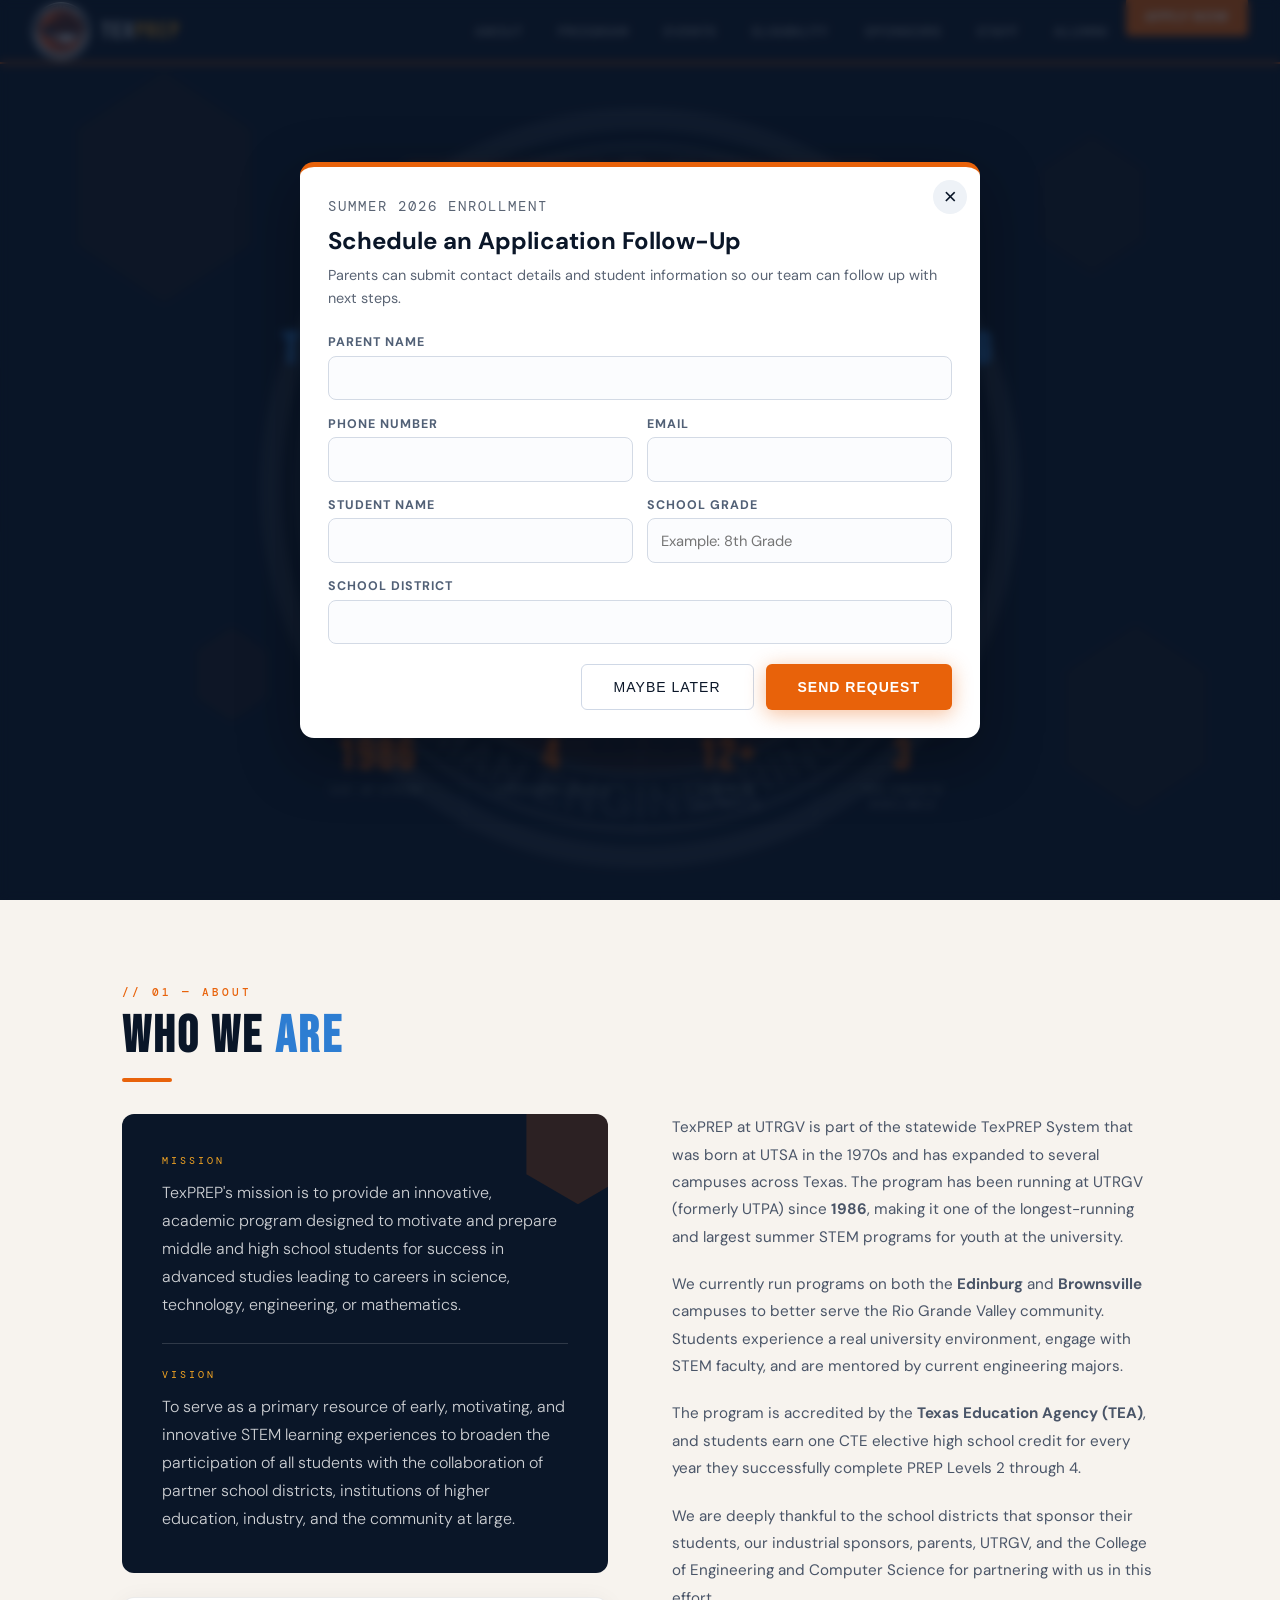
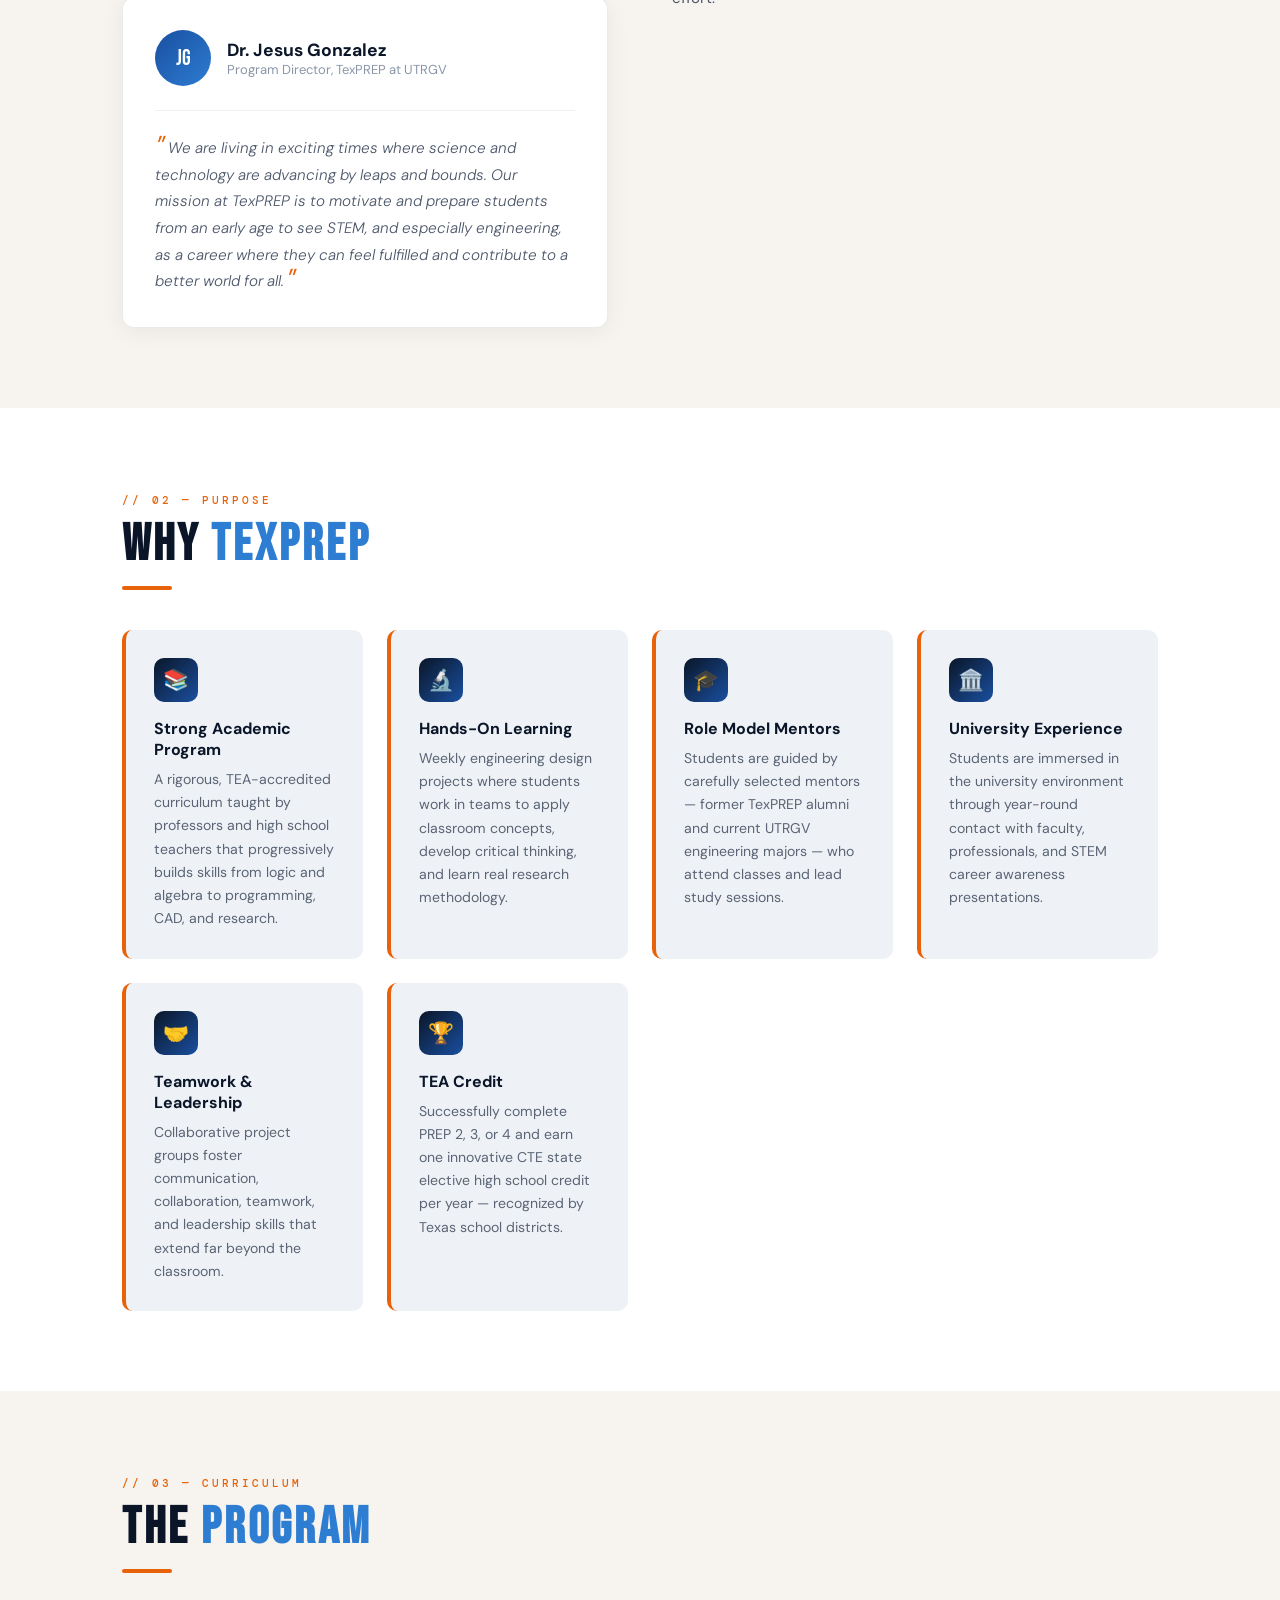
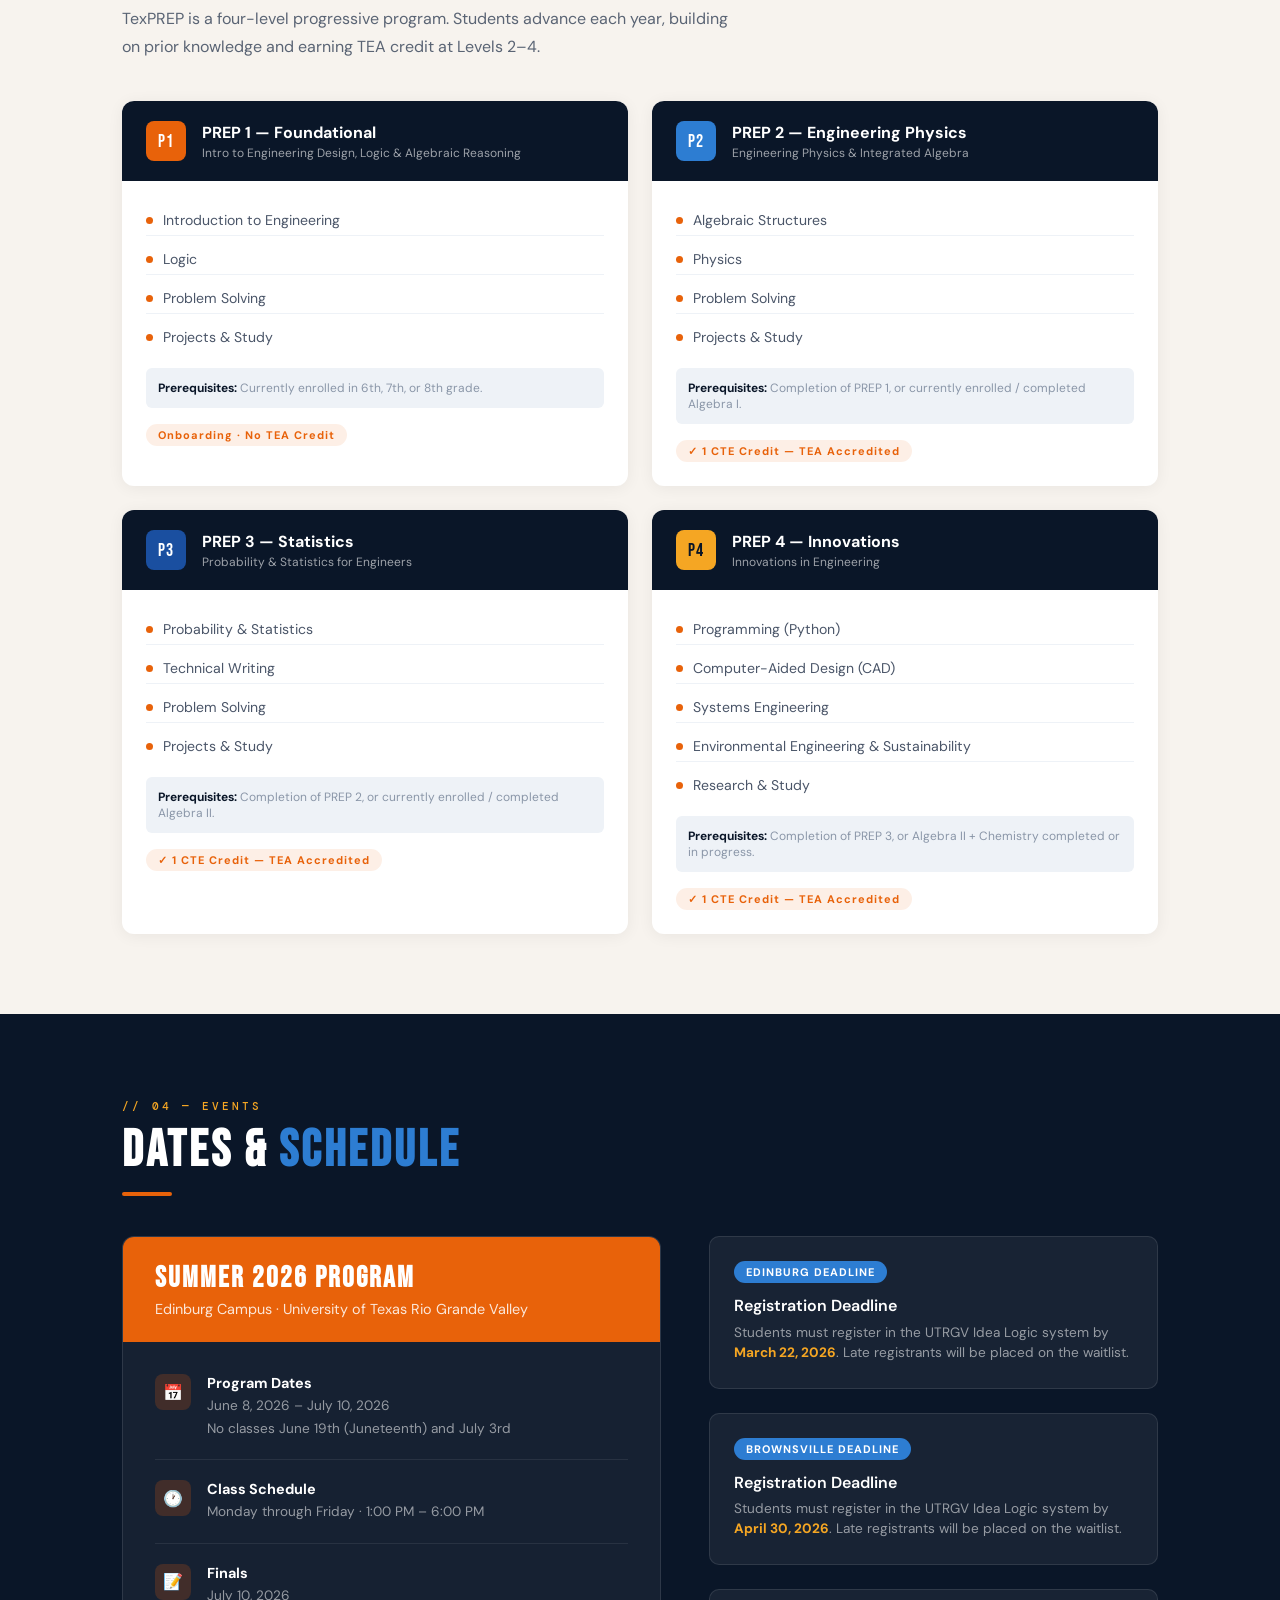
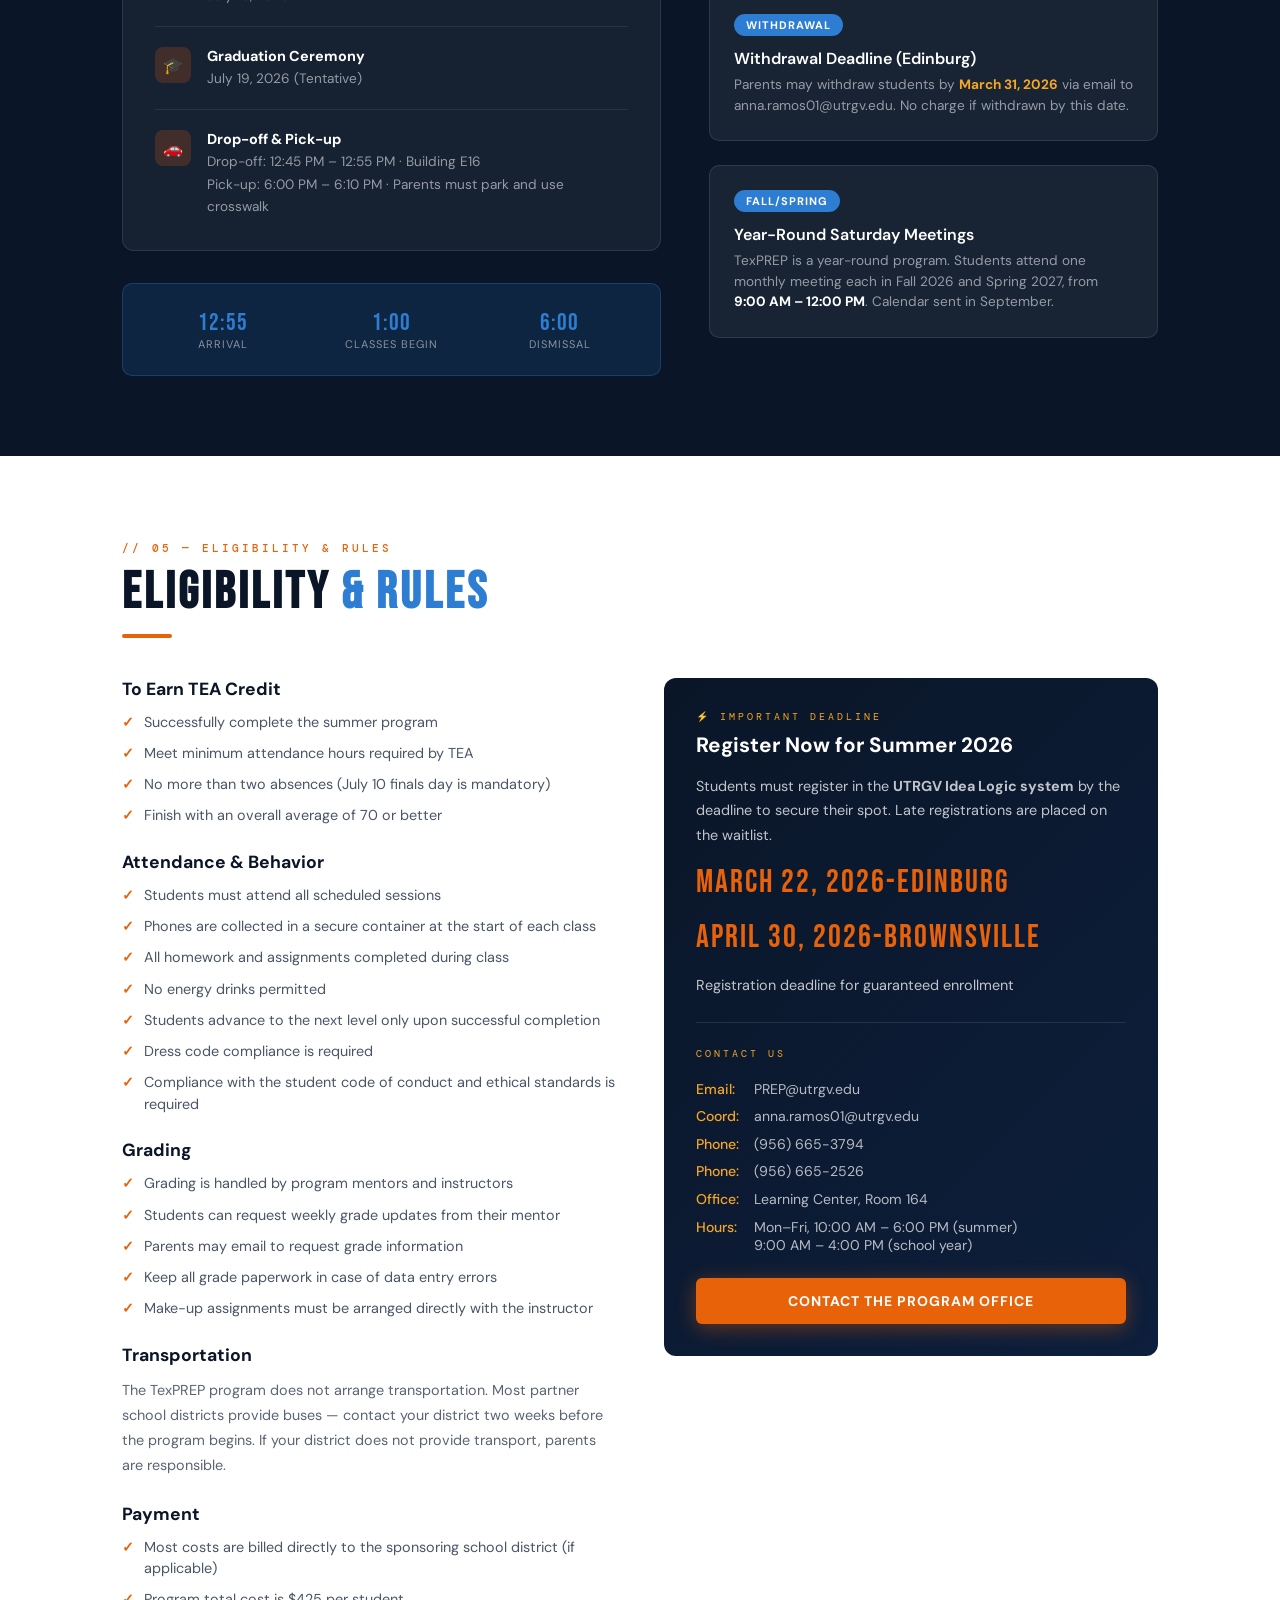
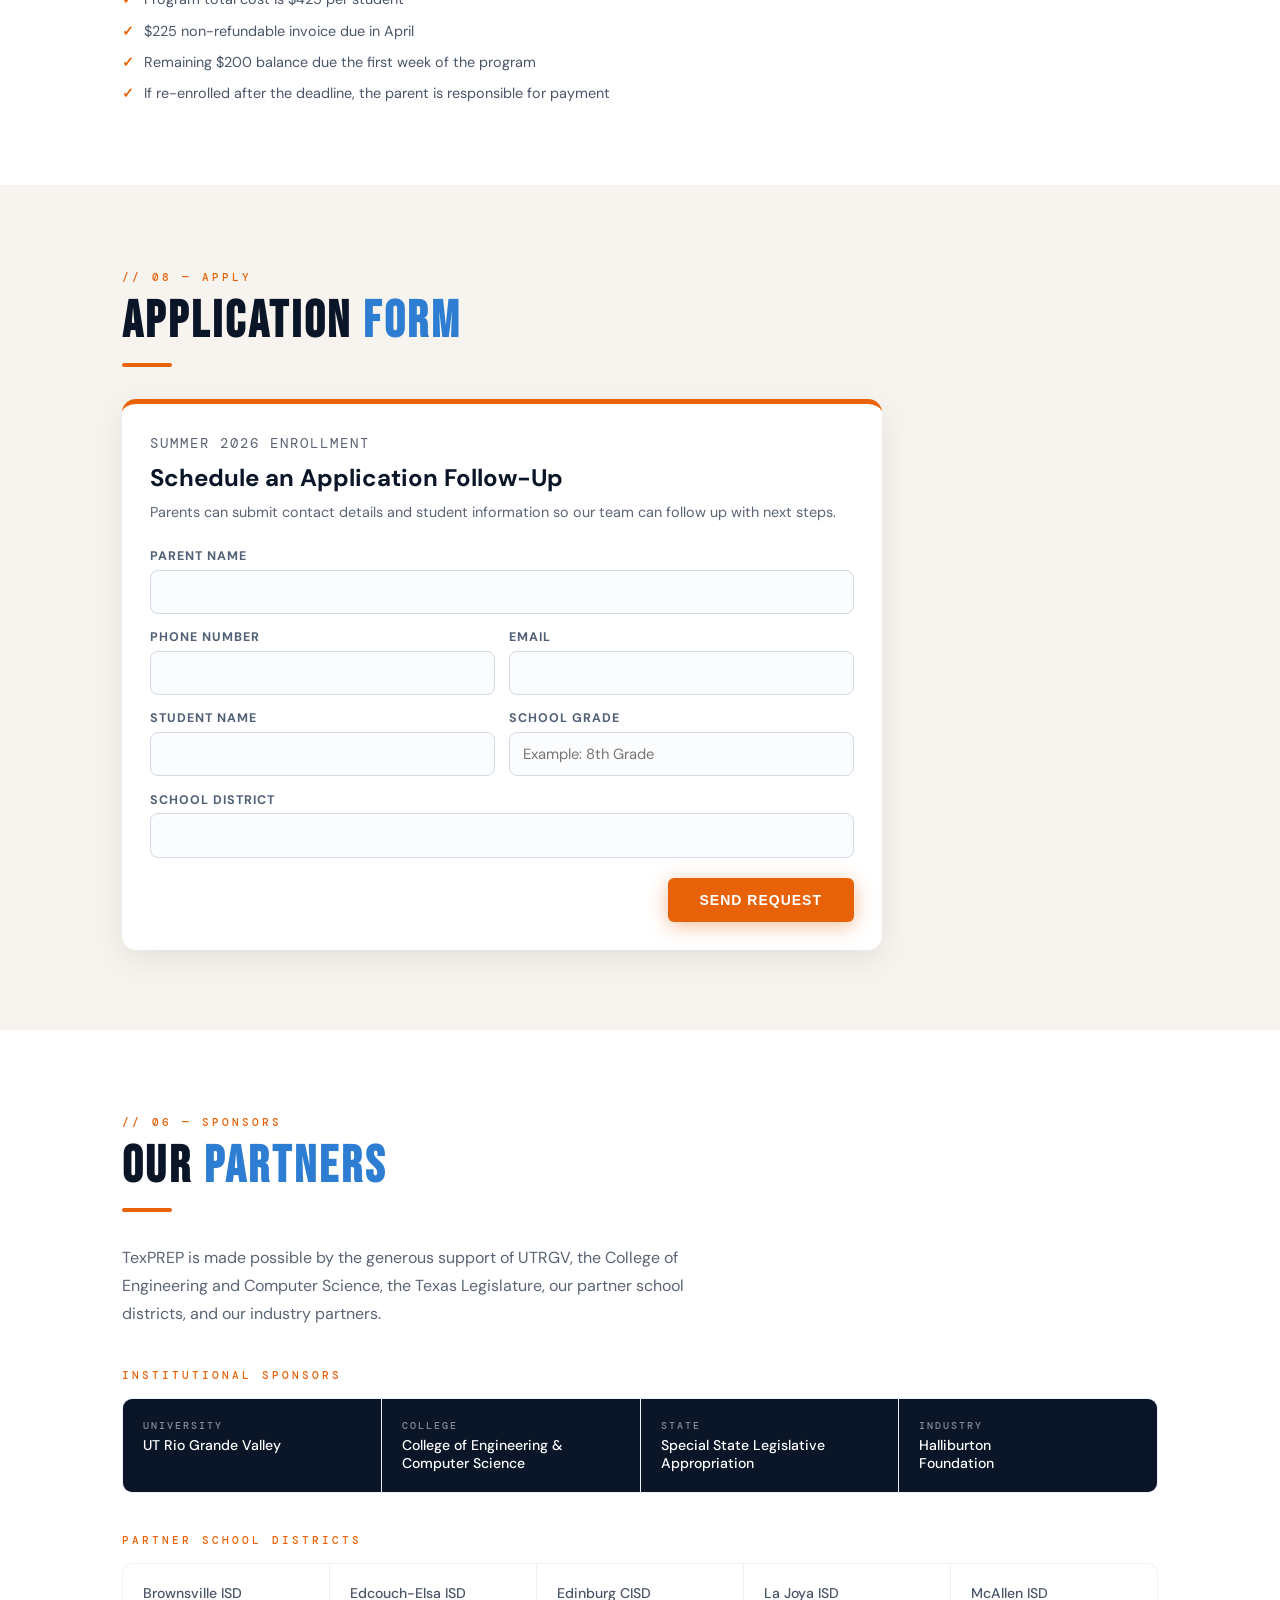
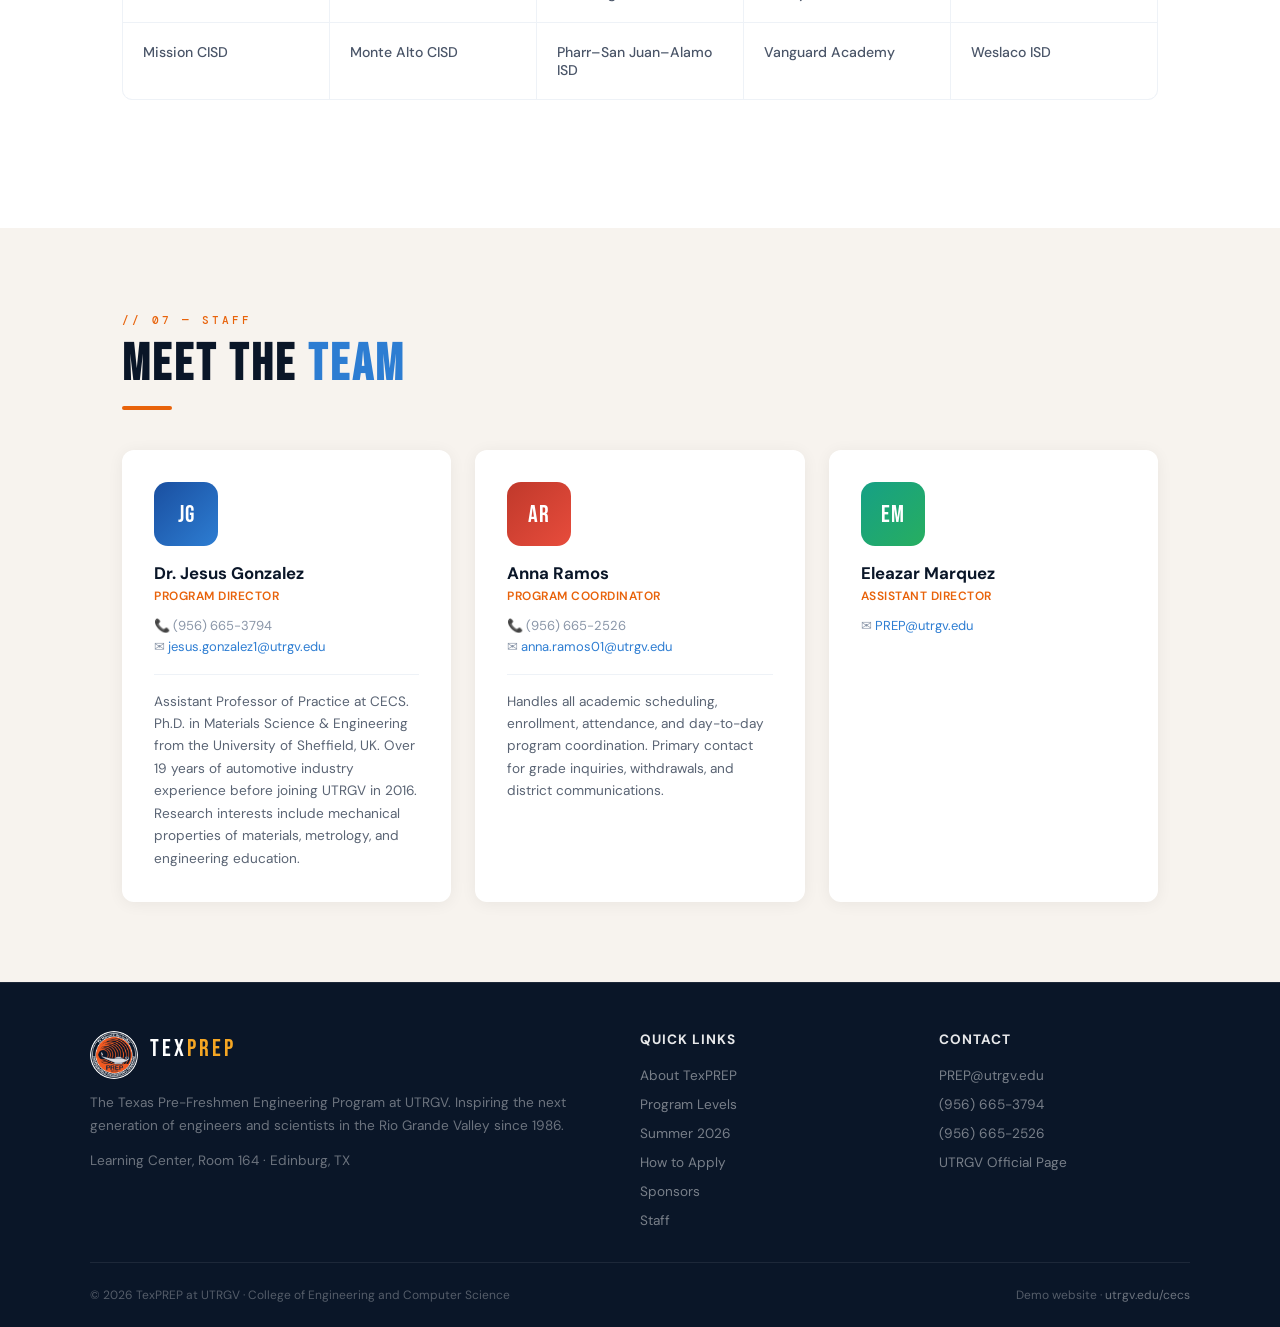
<file: index.html>
<!DOCTYPE html>
<html lang="en">
<head>
<meta charset="UTF-8"/>
<meta name="viewport" content="width=device-width, initial-scale=1.0"/>
<title>TexPREP @ UTRGV | Texas Pre-Freshmen Engineering Program</title>
<link rel="preconnect" href="https://fonts.googleapis.com">
<link href="https://fonts.googleapis.com/css2?family=Bebas+Neue&family=DM+Sans:ital,wght@0,300;0,400;0,500;0,700;1,300&family=DM+Mono:wght@400;500&display=swap" rel="stylesheet">
<link rel="stylesheet" href="styles.css"/>
</head>
<body>

<!-- NAV -->
<nav>
  <a class="nav-brand" href="#home">
    <img
      src="Preplogo2.png"
      alt="TexPREP logo"
      class="brand-logo"
      width="58"
      height="58"
      decoding="async"
      fetchpriority="high"
    >
    <span class="nav-title">Tex<span>PREP</span></span>
  </a>
  <div class="nav-links">
    <a href="#about" class="active">About</a>
    <a href="#program">Program</a>
    <a href="#events">Events</a>
    <a href="#eligibility">Eligibility</a>
    <a href="#sponsors">Sponsors</a>
    <a href="#staff">Staff</a>
    <a href="alumni.html">Alumni</a>
    <a href="#apply" class="nav-cta">Apply Now</a>
  </div>
</nav>

<!-- HERO -->
<section class="hero" id="home">
  <div class="hero-grid"></div>
  <img
    src="Preplogo2.png"
    alt=""
    class="hero-bg-logo"
    width="760"
    height="760"
    loading="eager"
    decoding="async"
    aria-hidden="true"
  >
  <div class="hero-hexagons">
    <div class="hex"></div><div class="hex"></div>
    <div class="hex"></div><div class="hex"></div><div class="hex"></div>
  </div>
  <div class="hero-content">
    <div class="hero-eyebrow">UTRGV · College of Engineering & Computer Science</div>
    <h1 class="hero-h1">
      <span class="accent">Tex</span>PREP
      <span class="sub">Texas Pre-Freshmen Engineering Program</span>
    </h1>
    <p class="hero-desc">Motivating and preparing middle and high school students for success in STEM careers through an innovative, challenging academic experience at UTRGV since 1986.</p>
    <div class="hero-actions">
      <a href="#eligibility" class="btn-primary">Apply for Summer 2026</a>
      <a href="#program" class="btn-outline">Explore the Program</a>
    </div>
  </div>
  <div class="hero-stats">
    <div class="stat-item">
      <div class="stat-num">1986</div>
      <div class="stat-label">Est. at UTRGV</div>
    </div>
    <div class="stat-item">
      <div class="stat-num">4</div>
      <div class="stat-label">Program Levels</div>
    </div>
    <div class="stat-item">
      <div class="stat-num">12+</div>
      <div class="stat-label">Partner Districts</div>
    </div>
    <div class="stat-item">
      <div class="stat-num">3</div>
      <div class="stat-label">TEA Credits Available</div>
    </div>
  </div>
</section>

<!-- ABOUT -->
<section id="about">
  <div class="section-inner">
    <span class="section-tag">// 01 — About</span>
    <h2 class="section-title">Who We <span class="light">Are</span></h2>
    <div class="divider"></div>
    <div class="about-grid">
      <div>
        <div class="about-mission">
          <div class="mission-label">Mission</div>
          <p class="mission-text">TexPREP's mission is to provide an innovative, academic program designed to motivate and prepare middle and high school students for success in advanced studies leading to careers in science, technology, engineering, or mathematics.</p>
          <div class="vision-block">
            <div class="mission-label">Vision</div>
            <p class="mission-text">To serve as a primary resource of early, motivating, and innovative STEM learning experiences to broaden the participation of all students with the collaboration of partner school districts, institutions of higher education, industry, and the community at large.</p>
          </div>
        </div>
        <div class="director-card" style="margin-top:1.5rem;">
          <div class="director-header">
            <div class="director-avatar">JG</div>
            <div>
              <div class="director-name">Dr. Jesus Gonzalez</div>
              <div class="director-role">Program Director, TexPREP at UTRGV</div>
            </div>
          </div>
          <p class="director-quote">We are living in exciting times where science and technology are advancing by leaps and bounds. Our mission at TexPREP is to motivate and prepare students from an early age to see STEM, and especially engineering, as a career where they can feel fulfilled and contribute to a better world for all.</p>
        </div>
      </div>
      <div class="about-right">
        <p>TexPREP at UTRGV is part of the statewide TexPREP System that was born at UTSA in the 1970s and has expanded to several campuses across Texas. The program has been running at UTRGV (formerly UTPA) since <strong>1986</strong>, making it one of the longest-running and largest summer STEM programs for youth at the university.</p>
        <p>We currently run programs on both the <strong>Edinburg</strong> and <strong>Brownsville</strong> campuses to better serve the Rio Grande Valley community. Students experience a real university environment, engage with STEM faculty, and are mentored by current engineering majors.</p>
        <p>The program is accredited by the <strong>Texas Education Agency (TEA)</strong>, and students earn one CTE elective high school credit for every year they successfully complete PREP Levels 2 through 4.</p>
        <p>We are deeply thankful to the school districts that sponsor their students, our industrial sponsors, parents, UTRGV, and the College of Engineering and Computer Science for partnering with us in this effort.</p>
      </div>
    </div>
  </div>
</section>

<!-- PURPOSE -->
<section id="purpose">
  <div class="section-inner">
    <span class="section-tag">// 02 — Purpose</span>
    <h2 class="section-title">Why <span class="light">TexPREP</span></h2>
    <div class="divider"></div>
    <div class="purpose-grid">
      <div class="purpose-card">
        <div class="purpose-icon">📚</div>
        <h3>Strong Academic Program</h3>
        <p>A rigorous, TEA-accredited curriculum taught by professors and high school teachers that progressively builds skills from logic and algebra to programming, CAD, and research.</p>
      </div>
      <div class="purpose-card">
        <div class="purpose-icon">🔬</div>
        <h3>Hands-On Learning</h3>
        <p>Weekly engineering design projects where students work in teams to apply classroom concepts, develop critical thinking, and learn real research methodology.</p>
      </div>
      <div class="purpose-card">
        <div class="purpose-icon">🎓</div>
        <h3>Role Model Mentors</h3>
        <p>Students are guided by carefully selected mentors — former TexPREP alumni and current UTRGV engineering majors — who attend classes and lead study sessions.</p>
      </div>
      <div class="purpose-card">
        <div class="purpose-icon">🏛️</div>
        <h3>University Experience</h3>
        <p>Students are immersed in the university environment through year-round contact with faculty, professionals, and STEM career awareness presentations.</p>
      </div>
      <div class="purpose-card">
        <div class="purpose-icon">🤝</div>
        <h3>Teamwork & Leadership</h3>
        <p>Collaborative project groups foster communication, collaboration, teamwork, and leadership skills that extend far beyond the classroom.</p>
      </div>
      <div class="purpose-card">
        <div class="purpose-icon">🏆</div>
        <h3>TEA Credit</h3>
        <p>Successfully complete PREP 2, 3, or 4 and earn one innovative CTE state elective high school credit per year — recognized by Texas school districts.</p>
      </div>
    </div>
  </div>
</section>

<!-- PROGRAM -->
<section id="program">
  <div class="section-inner">
    <span class="section-tag">// 03 — Curriculum</span>
    <h2 class="section-title">The <span class="light">Program</span></h2>
    <div class="divider"></div>
    <p style="font-size:1rem;color:#5a6474;max-width:620px;line-height:1.75;margin-bottom:0.5rem;">TexPREP is a four-level progressive program. Students advance each year, building on prior knowledge and earning TEA credit at Levels 2–4.</p>
    <div class="levels-grid">

      <div class="level-card">
        <div class="level-header">
          <div class="level-badge">P1</div>
          <div>
            <h3>PREP 1 — Foundational</h3>
            <p>Intro to Engineering Design, Logic & Algebraic Reasoning</p>
          </div>
        </div>
        <div class="level-body">
          <ul class="level-courses">
            <li>Introduction to Engineering</li>
            <li>Logic</li>
            <li>Problem Solving</li>
            <li>Projects & Study</li>
          </ul>
          <div class="prereq"><strong>Prerequisites:</strong> Currently enrolled in 6th, 7th, or 8th grade.</div>
          <div class="credit-badge">Onboarding · No TEA Credit</div>
        </div>
      </div>

      <div class="level-card">
        <div class="level-header">
          <div class="level-badge" style="background:var(--electric)">P2</div>
          <div>
            <h3>PREP 2 — Engineering Physics</h3>
            <p>Engineering Physics & Integrated Algebra</p>
          </div>
        </div>
        <div class="level-body">
          <ul class="level-courses">
            <li>Algebraic Structures</li>
            <li>Physics</li>
            <li>Problem Solving</li>
            <li>Projects & Study</li>
          </ul>
          <div class="prereq"><strong>Prerequisites:</strong> Completion of PREP 1, or currently enrolled / completed Algebra I.</div>
          <div class="credit-badge">✓ 1 CTE Credit — TEA Accredited</div>
        </div>
      </div>

      <div class="level-card">
        <div class="level-header">
          <div class="level-badge" style="background:var(--blue)">P3</div>
          <div>
            <h3>PREP 3 — Statistics</h3>
            <p>Probability & Statistics for Engineers</p>
          </div>
        </div>
        <div class="level-body">
          <ul class="level-courses">
            <li>Probability & Statistics</li>
            <li>Technical Writing</li>
            <li>Problem Solving</li>
            <li>Projects & Study</li>
          </ul>
          <div class="prereq"><strong>Prerequisites:</strong> Completion of PREP 2, or currently enrolled / completed Algebra II.</div>
          <div class="credit-badge">✓ 1 CTE Credit — TEA Accredited</div>
        </div>
      </div>

      <div class="level-card">
        <div class="level-header">
          <div class="level-badge" style="background:var(--amber);color:var(--navy)">P4</div>
          <div>
            <h3>PREP 4 — Innovations</h3>
            <p>Innovations in Engineering</p>
          </div>
        </div>
        <div class="level-body">
          <ul class="level-courses">
            <li>Programming (Python)</li>
            <li>Computer-Aided Design (CAD)</li>
            <li>Systems Engineering</li>
            <li>Environmental Engineering & Sustainability</li>
            <li>Research & Study</li>
          </ul>
          <div class="prereq"><strong>Prerequisites:</strong> Completion of PREP 3, or Algebra II + Chemistry completed or in progress.</div>
          <div class="credit-badge">✓ 1 CTE Credit — TEA Accredited</div>
        </div>
      </div>

    </div>
  </div>
</section>

<!-- EVENTS -->
<section id="events">
  <div class="section-inner">
    <span class="section-tag">// 04 — Events</span>
    <h2 class="section-title">Dates & <span style="color:var(--electric)">Schedule</span></h2>
    <div class="divider"></div>
    <div class="events-layout">
      <div>
        <div class="event-main">
          <div class="event-main-header">
            <h3>Summer 2026 Program</h3>
            <p>Edinburg Campus · University of Texas Rio Grande Valley</p>
          </div>
          <div class="event-main-body">
            <div class="event-detail">
              <div class="event-detail-icon">📅</div>
              <div class="event-detail-text">
                <strong>Program Dates</strong>
                <span>June 8, 2026 – July 10, 2026<br>No classes June 19th (Juneteenth) and July 3rd</span>
              </div>
            </div>
            <div class="event-detail">
              <div class="event-detail-icon">🕐</div>
              <div class="event-detail-text">
                <strong>Class Schedule</strong>
                <span>Monday through Friday · 1:00 PM – 6:00 PM</span>
              </div>
            </div>
            <div class="event-detail">
              <div class="event-detail-icon">📝</div>
              <div class="event-detail-text">
                <strong>Finals</strong>
                <span>July 10, 2026</span>
              </div>
            </div>
            <div class="event-detail">
              <div class="event-detail-icon">🎓</div>
              <div class="event-detail-text">
                <strong>Graduation Ceremony</strong>
                <span>July 19, 2026 (Tentative)</span>
              </div>
            </div>
            <div class="event-detail">
              <div class="event-detail-icon">🚗</div>
              <div class="event-detail-text">
                <strong>Drop-off & Pick-up</strong>
                <span>Drop-off: 12:45 PM – 12:55 PM · Building E16<br>Pick-up: 6:00 PM – 6:10 PM · Parents must park and use crosswalk</span>
              </div>
            </div>
          </div>
        </div>
        <div class="schedule-strip">
          <div class="schedule-item"><div class="time">12:55</div><div class="label">Arrival</div></div>
          <div class="schedule-item"><div class="time">1:00</div><div class="label">Classes Begin</div></div>
          <div class="schedule-item"><div class="time">6:00</div><div class="label">Dismissal</div></div>
        </div>
      </div>

      <div class="event-sidebar">
        <div class="event-card">
          <div class="event-card-date">
            <div class="date-pill">EDINBURG DEADLINE</div>
          </div>
          <h4>Registration Deadline</h4>
          <p>Students must register in the UTRGV Idea Logic system by <strong style="color:var(--amber)">March 22, 2026</strong>. Late registrants will be placed on the waitlist.</p>
        </div>

        <div class="event-card">
          <div class="event-card-date">
            <div class="date-pill">BROWNSVILLE DEADLINE</div>
          </div>
          <h4>Registration Deadline</h4>
          <p>Students must register in the UTRGV Idea Logic system by <strong style="color:var(--amber)">April 30, 2026</strong>. Late registrants will be placed on the waitlist.</p>
        </div>

        <div class="event-card">
          <div class="event-card-date">
            <div class="date-pill">WITHDRAWAL</div>
          </div>
          <h4>Withdrawal Deadline (Edinburg)</h4>
          <p>Parents may withdraw students by <strong style="color:var(--amber)">March 31, 2026</strong> via email to anna.ramos01@utrgv.edu. No charge if withdrawn by this date.</p>
        </div>

        <div class="event-card">
          <div class="event-card-date">
            <div class="date-pill">FALL/SPRING</div>
          </div>
          <h4>Year-Round Saturday Meetings</h4>
          <p>TexPREP is a year-round program. Students attend one monthly meeting each in Fall 2026 and Spring 2027, from <strong style="color:white">9:00 AM – 12:00 PM</strong>. Calendar sent in September.</p>
        </div>

        
    </div>
  </div>
</section>

<!-- ELIGIBILITY -->
<section id="eligibility">
  <div class="section-inner">
    <span class="section-tag">// 05 — Eligibility & Rules</span>
    <h2 class="section-title">Eligibility <span class="light">& Rules</span></h2>
    <div class="divider"></div>
    <div class="elig-grid">
      <div class="elig-info">
        <h3>To Earn TEA Credit</h3>
        <ul class="rule-list">
          <li>Successfully complete the summer program</li>
          <li>Meet minimum attendance hours required by TEA</li>
          <li>No more than two absences (July 10 finals day is mandatory)</li>
          <li>Finish with an overall average of 70 or better</li>
        </ul>

        <h3>Attendance & Behavior</h3>
        <ul class="rule-list">
          <li>Students must attend all scheduled sessions</li>
          <li>Phones are collected in a secure container at the start of each class</li>
          <li>All homework and assignments completed during class</li>
          <li>No energy drinks permitted</li>
          <li>Students advance to the next level only upon successful completion</li>
          <li>Dress code compliance is required </li>
          <li>Compliance with the student code of conduct and ethical standards is required</li>
        </ul>

        <h3>Grading</h3>
        <ul class="rule-list">
          <li>Grading is handled by program mentors and instructors</li>
          <li>Students can request weekly grade updates from their mentor</li>
          <li>Parents may email to request grade information</li>
          <li>Keep all grade paperwork in case of data entry errors</li>
          <li>Make-up assignments must be arranged directly with the instructor</li>
        </ul>

        <h3>Transportation</h3>
        <p>The TexPREP program does not arrange transportation. Most partner school districts provide buses — contact your district two weeks before the program begins. If your district does not provide transport, parents are responsible.</p>

        <h3>Payment</h3>
        <ul class="rule-list">
          <li>Most costs are billed directly to the sponsoring school district (if applicable)</li>
          <li>Program total cost is $425 per student</li>
          <li>$225 non-refundable invoice due in April</li>
          <li>Remaining $200 balance due the first week of the program</li>
          <li>If re-enrolled after the deadline, the parent is responsible for payment</li>
        </ul>
      </div>

      <div>
        <div class="alert-box">
          <div class="alert-label">⚡ Important Deadline</div>
          <h3>Register Now for Summer 2026</h3>
          <p>Students must register in the <strong>UTRGV Idea Logic system</strong> by the deadline to secure their spot. Late registrations are placed on the waitlist.</p>
          <span class="deadline">March 22, 2026-Edinburg</span>
          <span class="deadline">April 30, 2026-Brownsville</span>
          <p class="deadline-note">Registration deadline for guaranteed enrollment</p>

          <div style="margin-top:1.5rem;padding-top:1.5rem;border-top:1px solid rgba(255,255,255,0.1);">
            <div class="alert-label" style="margin-bottom:0.75rem;">Contact Us</div>
            <ul class="contact-list">
              <li><span>Email:</span><span>PREP@utrgv.edu</span></li>
              <li><span>Coord:</span><span>anna.ramos01@utrgv.edu</span></li>
              <li><span>Phone:</span><span>(956) 665-3794</span></li>
              <li><span>Phone:</span><span>(956) 665-2526</span></li>
              <li><span>Office:</span><span>Learning Center, Room 164</span></li>
              <li><span>Hours:</span><span>Mon–Fri, 10:00 AM – 6:00 PM (summer)<br>9:00 AM – 4:00 PM (school year)</span></li>
            </ul>
          </div>

          <div style="margin-top:1.5rem;">
            <a href="mailto:PREP@utrgv.edu" class="btn-primary" style="display:inline-block;width:100%;text-align:center;">Contact the Program Office</a>
          </div>
        </div>
      </div>
    </div>
  </div>
</section>

<section id="apply">
  <div class="section-inner">
    <span class="section-tag">// 08 — Apply</span>
    <h2 class="section-title">Application <span class="light">Form</span></h2>
    <div class="divider"></div>

    <div class="schedule-section-card">
      <div class="schedule-modal-head">
        <p class="schedule-kicker">Summer 2026 Enrollment</p>
        <h3 id="scheduleFormTitle">Schedule an Application Follow-Up</h3>
        <p>Parents can submit contact details and student information so our team can follow up with next steps.</p>
      </div>

      <form id="scheduleForm" class="schedule-form" action="https://formsubmit.co/ajax/jesus.gonzalez1@utrgv.edu" method="post">
        <input type="hidden" name="_subject" value="TexPREP Parent Schedule Request">
        <input type="hidden" name="_captcha" value="false">
        <input type="text" name="_honey" tabindex="-1" autocomplete="off" style="position:absolute;left:-9999px;">

        <div>
          <label for="parentName">Parent Name</label>
          <input id="parentName" name="Parent Name" type="text" required>
        </div>

        <div class="schedule-form-grid">
          <div>
            <label for="parentPhone">Phone Number</label>
            <input id="parentPhone" name="Phone Number" type="tel" required>
          </div>
          <div>
            <label for="parentEmail">Email</label>
            <input id="parentEmail" name="Email" type="email" required>
          </div>
        </div>

        <div class="schedule-form-grid">
          <div>
            <label for="studentName">Student Name</label>
            <input id="studentName" name="Student Name" type="text" required>
          </div>
          <div>
            <label for="schoolGrade">School Grade</label>
            <input id="schoolGrade" name="School Grade" type="text" placeholder="Example: 8th Grade" required>
          </div>
        </div>

        <div>
          <label for="schoolDistrict">School District</label>
          <input id="schoolDistrict" name="School District" type="text" required>
        </div>

        <p id="scheduleStatus" class="schedule-status" aria-live="polite"></p>

        <div class="schedule-actions">
          <button type="submit" class="btn-primary schedule-submit">Send Request</button>
        </div>
      </form>
    </div>
  </div>
</section>

<!-- SPONSORS -->
<section id="sponsors">
  <div class="section-inner">
    <span class="section-tag">// 06 — Sponsors</span>
    <h2 class="section-title">Our <span class="light">Partners</span></h2>
    <div class="divider"></div>
    <p class="sponsors-intro">TexPREP is made possible by the generous support of UTRGV, the College of Engineering and Computer Science, the Texas Legislature, our partner school districts, and our industry partners.</p>

    <div style="margin-bottom:1rem;">
      <span class="section-tag" style="margin-bottom:0.5rem;display:block;">Institutional Sponsors</span>
    </div>
    <div class="sponsors-grid" style="margin-bottom:2.5rem;">
      <div class="sponsor-item featured">
        <span class="sponsor-label">University</span>
        UT Rio Grande Valley
      </div>
      <div class="sponsor-item featured">
        <span class="sponsor-label">College</span>
        College of Engineering & Computer Science
      </div>
      <div class="sponsor-item featured">
        <span class="sponsor-label">State</span>
        Special State Legislative Appropriation
      </div>
      <div class="sponsor-item featured">
        <span class="sponsor-label">Industry</span>
        Halliburton<br> Foundation
      </div>
    </div>

    <div style="margin-bottom:1rem;">
      <span class="section-tag" style="margin-bottom:0.5rem;display:block;">Partner School Districts</span>
    </div>
    <div class="sponsors-grid">
      <div class="sponsor-item">Brownsville ISD</div>
      <div class="sponsor-item">Edcouch-Elsa ISD</div>
      <div class="sponsor-item">Edinburg CISD</div>
      <div class="sponsor-item">La Joya ISD</div>
      <div class="sponsor-item">McAllen ISD</div>
      <div class="sponsor-item">Mission CISD</div>
      <div class="sponsor-item">Monte Alto CISD</div>
      <div class="sponsor-item">Pharr–San Juan–Alamo ISD</div>
      <div class="sponsor-item">Vanguard Academy</div>
      <div class="sponsor-item">Weslaco ISD</div>
    </div>
  </div>
</section>

<!-- STAFF -->
<section id="staff">
  <div class="section-inner">
    <span class="section-tag">// 07 — Staff</span>
    <h2 class="section-title">Meet the <span class="light">Team</span></h2>
    <div class="divider"></div>
    <div class="staff-grid">
      <div class="staff-card">
        <div class="staff-avatar">JG</div>
        <div class="staff-name">Dr. Jesus Gonzalez</div>
        <div class="staff-role">Program Director</div>
        <div class="staff-contact">
          📞 (956) 665-3794<br>
          ✉ <a href="mailto:jesus.gonzalez1@utrgv.edu">jesus.gonzalez1@utrgv.edu</a>
        </div>
        <div class="staff-bio">Assistant Professor of Practice at CECS. Ph.D. in Materials Science & Engineering from the University of Sheffield, UK. Over 19 years of automotive industry experience before joining UTRGV in 2016. Research interests include mechanical properties of materials, metrology, and engineering education.</div>
      </div>
      <div class="staff-card">
        <div class="staff-avatar" style="background:linear-gradient(135deg,#c0392b,#e74c3c)">AR</div>
        <div class="staff-name">Anna Ramos</div>
        <div class="staff-role">Program Coordinator</div>
        <div class="staff-contact">
          📞 (956) 665-2526<br>
          ✉ <a href="mailto:anna.ramos01@utrgv.edu">anna.ramos01@utrgv.edu</a>
        </div>
        <div class="staff-bio">Handles all academic scheduling, enrollment, attendance, and day-to-day program coordination. Primary contact for grade inquiries, withdrawals, and district communications.</div>
      </div>
      <div class="staff-card">
        <div class="staff-avatar" style="background:linear-gradient(135deg,#16a085,#27ae60)">EM</div>
        <div class="staff-name">Eleazar Marquez</div>
        <div class="staff-role">ASSISTANT DIRECTOR</div>
        <div class="staff-contact">
          ✉ <a href="mailto:PREP@utrgv.edu">PREP@utrgv.edu</a>
        </div>
      </div>
    </div>
  </div>
</section>

<!-- FOOTER -->
<footer>
  <div class="footer-inner">
    <div class="footer-top">
      <div>
        <div class="nav-brand footer-brand" style="margin-bottom:0.75rem;">
          <img
            src="Preplogo2.png"
            alt="TexPREP logo"
            class="brand-logo footer-logo"
            width="48"
            height="48"
            loading="lazy"
            decoding="async"
          >
          <span class="nav-title">Tex<span>PREP</span></span>
        </div>
        <p class="footer-desc">The Texas Pre-Freshmen Engineering Program at UTRGV. Inspiring the next generation of engineers and scientists in the Rio Grande Valley since 1986.</p>
        <p class="footer-desc" style="margin-top:0.75rem;">Learning Center, Room 164 · Edinburg, TX</p>
      </div>
      <div class="footer-col">
        <h4>Quick Links</h4>
        <ul>
          <li><a href="#about">About TexPREP</a></li>
          <li><a href="#program">Program Levels</a></li>
          <li><a href="#events">Summer 2026</a></li>
          <li><a href="#eligibility">How to Apply</a></li>
          <li><a href="#sponsors">Sponsors</a></li>
          <li><a href="#staff">Staff</a></li>
        </ul>
      </div>
      <div class="footer-col">
        <h4>Contact</h4>
        <ul>
          <li><a href="mailto:PREP@utrgv.edu">PREP@utrgv.edu</a></li>
          <li><a href="tel:9566653794">(956) 665-3794</a></li>
          <li><a href="tel:9566652526">(956) 665-2526</a></li>
          <li><a href="https://www.utrgv.edu/cecs/outreach/texprep/" target="_blank">UTRGV Official Page</a></li>
        </ul>
      </div>
    </div>
    <div class="footer-bottom">
      <span>© 2026 TexPREP at UTRGV · College of Engineering and Computer Science</span>
      <span>Demo website · <a href="https://www.utrgv.edu/cecs/outreach/texprep/">utrgv.edu/cecs</a></span>
    </div>
  </div>
</footer>

<div class="schedule-modal-backdrop" id="scheduleModal" aria-hidden="true">
  <div class="schedule-modal" role="dialog" aria-modal="true" aria-labelledby="scheduleModalTitle">
    <button type="button" class="schedule-close" id="scheduleClose" aria-label="Close schedule form">×</button>
    <div class="schedule-modal-head">
      <p class="schedule-kicker">Summer 2026 Enrollment</p>
      <h3 id="scheduleModalTitle">Schedule an Application Follow-Up</h3>
      <p>Parents can submit contact details and student information so our team can follow up with next steps.</p>
    </div>

    <form id="scheduleFormPopup" class="schedule-form" action="https://formsubmit.co/ajax/jesus.gonzalez1@utrgv.edu" method="post">
      <input type="hidden" name="_subject" value="TexPREP Parent Schedule Request">
      <input type="hidden" name="_captcha" value="false">
      <input type="text" name="_honey" tabindex="-1" autocomplete="off" style="position:absolute;left:-9999px;">

      <div>
        <label for="popupParentName">Parent Name</label>
        <input id="popupParentName" name="Parent Name" type="text" required>
      </div>

      <div class="schedule-form-grid">
        <div>
          <label for="popupParentPhone">Phone Number</label>
          <input id="popupParentPhone" name="Phone Number" type="tel" required>
        </div>
        <div>
          <label for="popupParentEmail">Email</label>
          <input id="popupParentEmail" name="Email" type="email" required>
        </div>
      </div>

      <div class="schedule-form-grid">
        <div>
          <label for="popupStudentName">Student Name</label>
          <input id="popupStudentName" name="Student Name" type="text" required>
        </div>
        <div>
          <label for="popupSchoolGrade">School Grade</label>
          <input id="popupSchoolGrade" name="School Grade" type="text" placeholder="Example: 8th Grade" required>
        </div>
      </div>

      <div>
        <label for="popupSchoolDistrict">School District</label>
        <input id="popupSchoolDistrict" name="School District" type="text" required>
      </div>

      <p id="scheduleStatusPopup" class="schedule-status" aria-live="polite"></p>

      <div class="schedule-actions">
        <button type="button" id="scheduleDismiss" class="btn-outline schedule-later">Maybe Later</button>
        <button type="submit" class="btn-primary schedule-submit">Send Request</button>
      </div>
    </form>
  </div>
</div>

<script>
  // Active nav link on scroll
  const sections = document.querySelectorAll('section[id]');
  const navLinks = document.querySelectorAll('.nav-links a');
  window.addEventListener('scroll', () => {
    let current = '';
    sections.forEach(s => {
      if (window.scrollY >= s.offsetTop - 80) current = s.id;
    });
    navLinks.forEach(a => {
      a.classList.toggle('active', a.getAttribute('href') === '#' + current);
    });
  });

  // Fade-in on scroll
  const observer = new IntersectionObserver((entries) => {
    entries.forEach(e => {
      if (e.isIntersecting) {
        e.target.style.opacity = '1';
        e.target.style.transform = 'translateY(0)';
      }
    });
  }, { threshold: 0.1 });

  document.querySelectorAll('.purpose-card, .level-card, .staff-card, .event-card').forEach(el => {
    el.style.opacity = '0';
    el.style.transform = 'translateY(20px)';
    el.style.transition = 'opacity 0.5s ease, transform 0.5s ease';
    observer.observe(el);
  });

  // Parent application forms (section + popup)
  const scheduleModal = document.getElementById('scheduleModal');
  const scheduleClose = document.getElementById('scheduleClose');
  const scheduleDismiss = document.getElementById('scheduleDismiss');
  const applyNowNavButton = document.querySelector('.nav-cta[href="#apply"]');
  let schedulePopupTimer = null;

  const closeScheduleModal = () => {
    if (!scheduleModal) return;
    scheduleModal.classList.remove('open');
    scheduleModal.setAttribute('aria-hidden', 'true');
    document.body.classList.remove('modal-open');
  };

  const openScheduleModal = () => {
    if (!scheduleModal) return;
    scheduleModal.classList.add('open');
    scheduleModal.setAttribute('aria-hidden', 'false');
    document.body.classList.add('modal-open');
  };

  const bindScheduleForm = (formId, statusId, onSuccess) => {
    const form = document.getElementById(formId);
    const status = document.getElementById(statusId);
    if (!form || !status) return;

    form.addEventListener('submit', async (event) => {
      event.preventDefault();

      const submitButton = form.querySelector('.schedule-submit');
      const originalText = submitButton.textContent;

      submitButton.disabled = true;
      submitButton.textContent = 'Sending...';
      status.className = 'schedule-status';
      status.textContent = '';

      try {
        const response = await fetch(form.action, {
          method: 'POST',
          body: new FormData(form),
          headers: {
            Accept: 'application/json'
          }
        });

        if (!response.ok) {
          throw new Error('Submission failed');
        }

        form.reset();
        status.className = 'schedule-status success';
        status.textContent = 'Thank you. Your request was submitted successfully.';
        if (onSuccess) onSuccess();
      } catch (error) {
        status.className = 'schedule-status error';
        status.textContent = 'We could not submit your request right now. Please try again in a moment.';
      } finally {
        submitButton.disabled = false;
        submitButton.textContent = originalText;
      }
    });
  };

  bindScheduleForm('scheduleForm', 'scheduleStatus');
  bindScheduleForm('scheduleFormPopup', 'scheduleStatusPopup', () => {
    setTimeout(closeScheduleModal, 1200);
  });

  if (scheduleModal && scheduleClose && scheduleDismiss) {
    window.addEventListener('load', () => {
      if (window.location.hash !== '#apply') {
        schedulePopupTimer = setTimeout(openScheduleModal, 500);
      }
    });

    if (applyNowNavButton) {
      applyNowNavButton.addEventListener('click', () => {
        if (schedulePopupTimer) {
          clearTimeout(schedulePopupTimer);
          schedulePopupTimer = null;
        }
        closeScheduleModal();
      });
    }

    scheduleClose.addEventListener('click', closeScheduleModal);
    scheduleDismiss.addEventListener('click', closeScheduleModal);

    scheduleModal.addEventListener('click', (event) => {
      if (event.target === scheduleModal) {
        closeScheduleModal();
      }
    });

    document.addEventListener('keydown', (event) => {
      if (event.key === 'Escape' && scheduleModal.classList.contains('open')) {
        closeScheduleModal();
      }
    });
  }
</script>
</body>
</html>
</file>
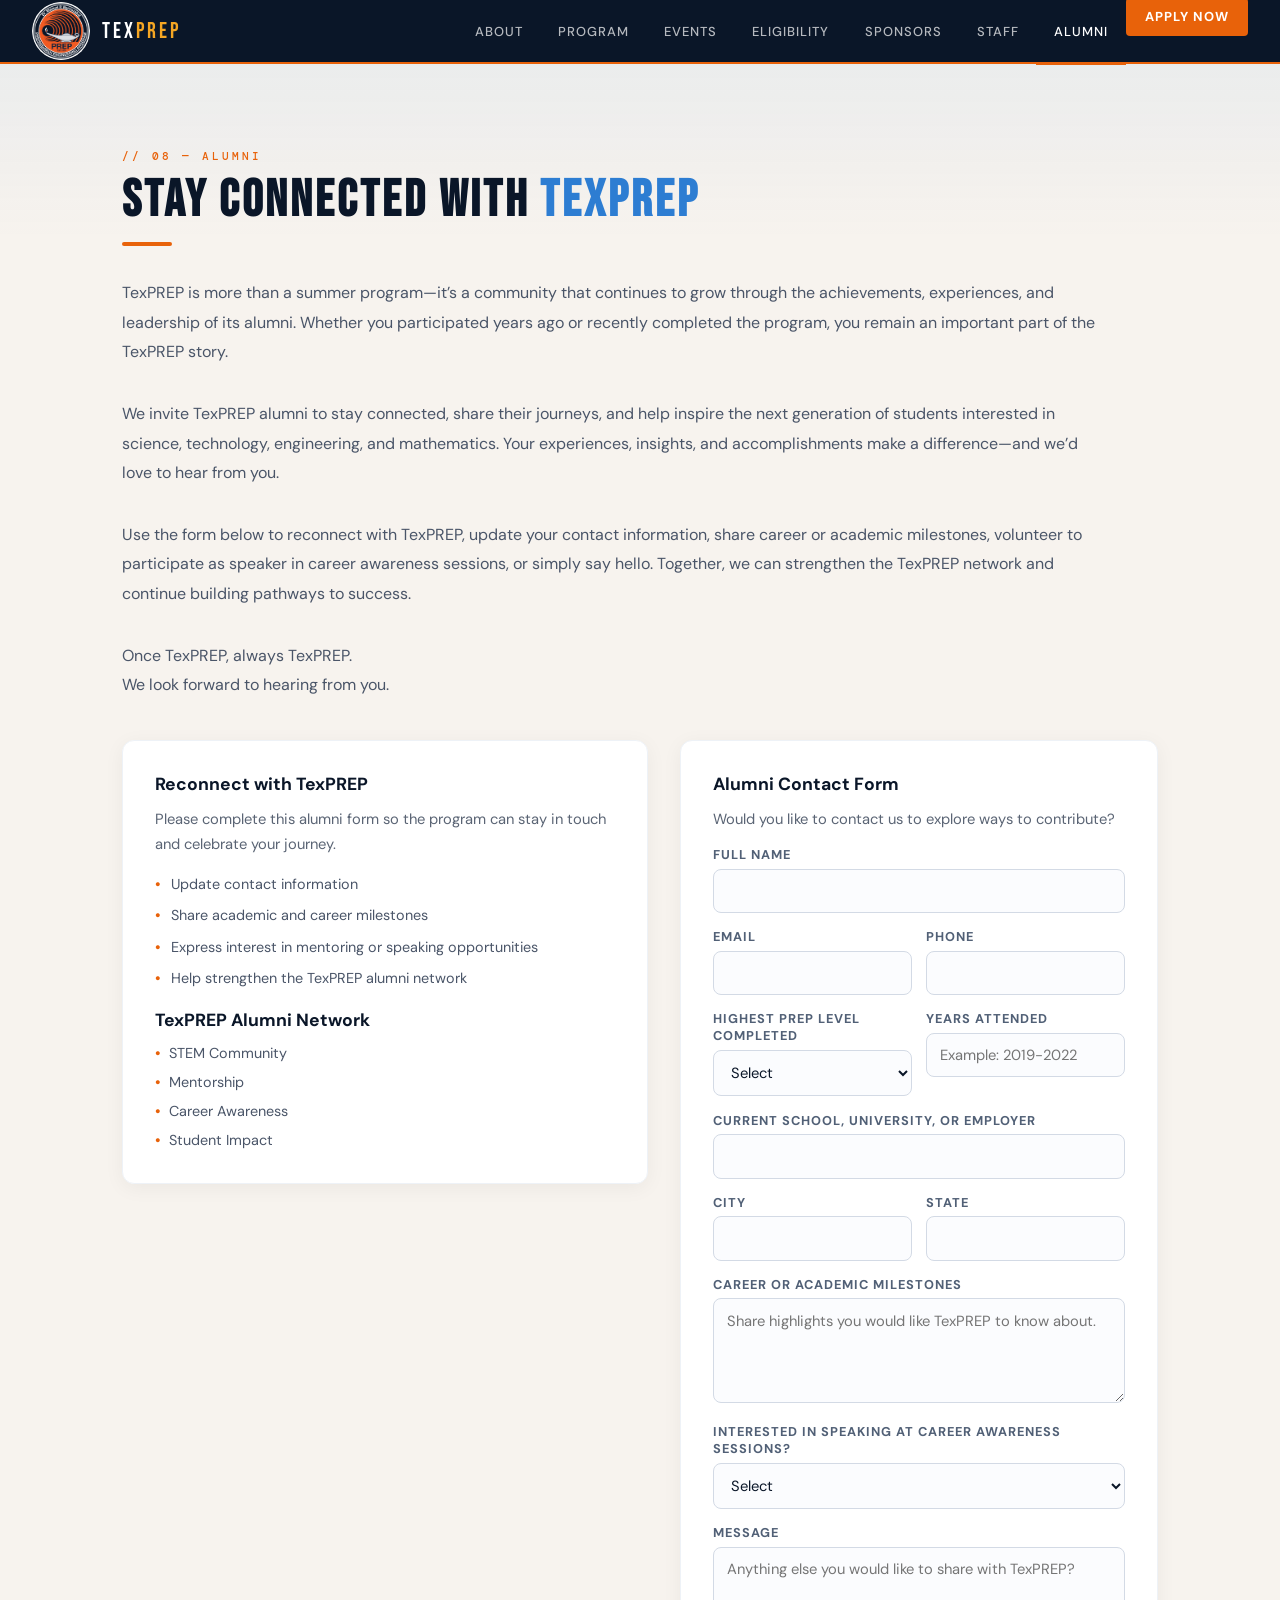
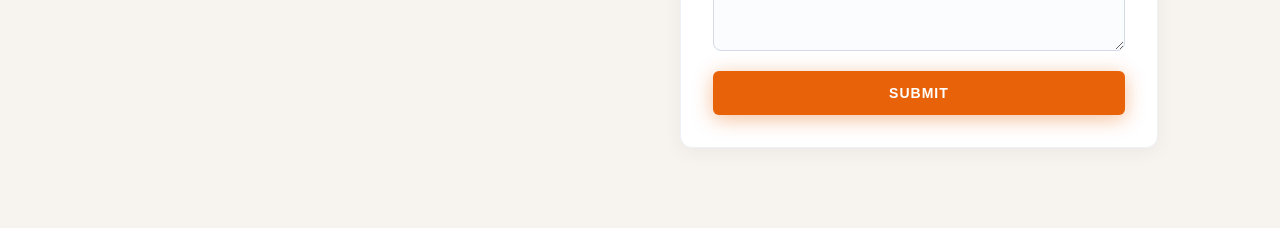
<file: alumni.html>
<!DOCTYPE html>
<html lang="en">
<head>
<meta charset="UTF-8"/>
<meta name="viewport" content="width=device-width, initial-scale=1.0"/>
<title>TexPREP Alumni | Stay Connected</title>
<link rel="preconnect" href="https://fonts.googleapis.com">
<link href="https://fonts.googleapis.com/css2?family=Bebas+Neue&family=DM+Sans:ital,wght@0,300;0,400;0,500;0,700;1,300&family=DM+Mono:wght@400;500&display=swap" rel="stylesheet">
<link rel="stylesheet" href="styles.css"/>
</head>
<body class="alumni-page">

<nav>
  <a class="nav-brand" href="index.html#home">
    <img
      src="Preplogo2.png"
      alt="TexPREP logo"
      class="brand-logo"
      width="58"
      height="58"
      decoding="async"
      fetchpriority="high"
    >
    <span class="nav-title">Tex<span>PREP</span></span>
  </a>
  <div class="nav-links">
    <a href="index.html#about">About</a>
    <a href="index.html#program">Program</a>
    <a href="index.html#events">Events</a>
    <a href="index.html#eligibility">Eligibility</a>
    <a href="index.html#sponsors">Sponsors</a>
    <a href="index.html#staff">Staff</a>
    <a href="alumni.html" class="active">Alumni</a>
    <a href="index.html#eligibility" class="nav-cta">Apply Now</a>
  </div>
</nav>

<main class="alumni-main">
  <section>
    <div class="section-inner">
      <span class="section-tag">// 08 — Alumni</span>
      <h1 class="section-title">Stay Connected with <span class="light">TexPREP</span></h1>
      <div class="divider"></div>

      <p class="alumni-intro">TexPREP is more than a summer program—it’s a community that continues to grow through the achievements, experiences, and leadership of its alumni. Whether you participated years ago or recently completed the program, you remain an important part of the TexPREP story.</p>
      <p class="alumni-intro">We invite TexPREP alumni to stay connected, share their journeys, and help inspire the next generation of students interested in science, technology, engineering, and mathematics. Your experiences, insights, and accomplishments make a difference—and we’d love to hear from you.</p>
      <p class="alumni-intro">Use the form below to reconnect with TexPREP, update your contact information, share career or academic milestones, volunteer to participate as speaker in career awareness sessions, or simply say hello. Together, we can strengthen the TexPREP network and continue building pathways to success.</p>
      <p class="alumni-intro" style="margin-bottom:2.5rem;">Once TexPREP, always TexPREP.<br>We look forward to hearing from you.</p>

      <div class="alumni-wrap">
        <div class="alumni-side">
          <div class="alumni-card">
            <h3>Reconnect with TexPREP</h3>
            <p>Please complete this alumni form so the program can stay in touch and celebrate your journey.</p>
            <ul class="alumni-list">
              <li>Update contact information</li>
              <li>Share academic and career milestones</li>
              <li>Express interest in mentoring or speaking opportunities</li>
              <li>Help strengthen the TexPREP alumni network</li>
            </ul>
            <h3 style="margin-top:1.25rem;">TexPREP Alumni Network</h3>
            <ul class="alumni-focus-list">
              <li>STEM Community</li>
              <li>Mentorship</li>
              <li>Career Awareness</li>
              <li>Student Impact</li>
            </ul>
          </div>
        </div>

        <div class="alumni-card">
          <h3>Alumni Contact Form</h3>
          <p>Would you like to contact us to explore ways to contribute?</p>
          <form id="alumniForm" class="alumni-form" action="https://formsubmit.co/ajax/jesus.gonzalez1@utrgv.edu" method="post">
            <input type="hidden" name="_subject" value="TexPREP Alumni Form Response">
            <input type="hidden" name="_captcha" value="false">
            <input type="text" name="_honey" tabindex="-1" autocomplete="off" style="position:absolute;left:-9999px;">
            <div>
              <label for="fullName">Full Name</label>
              <input id="fullName" name="Full Name" type="text" required>
            </div>

            <div class="form-grid">
              <div>
                <label for="email">Email</label>
                <input id="email" name="Email" type="email" required>
              </div>
              <div>
                <label for="phone">Phone</label>
                <input id="phone" name="Phone" type="tel">
              </div>
            </div>

            <div class="form-grid">
              <div>
                <label for="prepLevel">Highest PREP Level Completed</label>
                <select id="prepLevel" name="Highest PREP Level Completed" required>
                  <option value="">Select</option>
                  <option value="PREP 1">PREP 1</option>
                  <option value="PREP 2">PREP 2</option>
                  <option value="PREP 3">PREP 3</option>
                  <option value="PREP 4">PREP 4</option>
                </select>
              </div>
              <div>
                <label for="yearsAttended">Years Attended</label>
                <input id="yearsAttended" name="Years Attended" type="text" placeholder="Example: 2019-2022">
              </div>
            </div>

            <div>
              <label for="currentStatus">Current School, University, or Employer</label>
              <input id="currentStatus" name="Current School, University, or Employer" type="text">
            </div>

            <div class="form-grid">
              <div>
                <label for="city">City</label>
                <input id="city" name="City" type="text">
              </div>
              <div>
                <label for="state">State</label>
                <input id="state" name="State" type="text">
              </div>
            </div>

            <div>
              <label for="milestones">Career or Academic Milestones</label>
              <textarea id="milestones" name="Career or Academic Milestones" rows="4" placeholder="Share highlights you would like TexPREP to know about."></textarea>
            </div>

            <div>
              <label for="speakerInterest">Interested in speaking at career awareness sessions?</label>
              <select id="speakerInterest" name="Interested in Speaking at Career Awareness Sessions">
                <option value="">Select</option>
                <option value="Yes">Yes</option>
                <option value="No">No</option>
                <option value="Maybe">Maybe</option>
              </select>
            </div>

            <div>
              <label for="message">Message</label>
              <textarea id="message" name="Message" rows="4" placeholder="Anything else you would like to share with TexPREP?"></textarea>
            </div>

            <p id="alumniStatus" class="alumni-status" aria-live="polite"></p>
            <button type="submit" class="btn-primary" style="border:none;cursor:pointer;">Submit</button>
          </form>
        </div>
      </div>
    </div>
  </section>
</main>

<script>
  const alumniForm = document.getElementById('alumniForm');
  const alumniStatus = document.getElementById('alumniStatus');

  if (alumniForm && alumniStatus) {
    alumniForm.addEventListener('submit', async (event) => {
      event.preventDefault();

      const submitButton = alumniForm.querySelector('button[type="submit"]');
      const originalButtonText = submitButton.textContent;
      submitButton.disabled = true;
      submitButton.textContent = 'Submitting...';

      alumniStatus.className = 'alumni-status';
      alumniStatus.textContent = '';

      try {
        const response = await fetch(alumniForm.action, {
          method: 'POST',
          body: new FormData(alumniForm),
          headers: {
            Accept: 'application/json'
          }
        });

        if (!response.ok) {
          throw new Error('Submission failed');
        }

        alumniForm.reset();
        alumniStatus.className = 'alumni-status success';
        alumniStatus.textContent = 'Thank you. Your alumni response was submitted successfully.';
      } catch (error) {
        alumniStatus.className = 'alumni-status error';
        alumniStatus.textContent = 'We could not submit the form right now. Please try again in a moment.';
      } finally {
        submitButton.disabled = false;
        submitButton.textContent = originalButtonText;
      }
    });
  }
</script>

</body>
</html>
</file>
<file: styles.css>
:root {
  --navy: #0a1628;
  --deep: #0d1f3c;
  --blue: #1a4fa0;
  --electric: #2d7dd2;
  --orange: #e8620a;
  --amber: #f5a623;
  --cream: #f7f3ee;
  --white: #ffffff;
  --gray: #8a96a8;
  --light: #eef2f7;
}
*, *::before, *::after { box-sizing: border-box; margin: 0; padding: 0; }
html { scroll-behavior: smooth; }

body {
  font-family: 'DM Sans', sans-serif;
  background: var(--cream);
  color: var(--navy);
  overflow-x: hidden;
}

/* ── NAV ── */
nav {
  position: fixed; top: 0; left: 0; right: 0; z-index: 100;
  background: var(--navy);
  display: flex; align-items: center; justify-content: space-between;
  padding: 0 2rem; height: 64px;
  border-bottom: 2px solid var(--orange);
}
.nav-brand {
  display: flex; align-items: center; gap: 12px; text-decoration: none;
}
.brand-logo {
  width: 58px;
  height: 58px;
  border-radius: 50%;
  object-fit: contain;
  display: block;
  flex-shrink: 0;
}
.nav-logo {
  width: 36px; height: 36px;
  background: var(--orange);
  clip-path: polygon(50% 0%, 93% 25%, 93% 75%, 50% 100%, 7% 75%, 7% 25%);
  display: flex; align-items: center; justify-content: center;
  font-family: 'Bebas Neue', sans-serif; color: white; font-size: 13px;
  letter-spacing: 1px;
}
.nav-title {
  font-family: 'Bebas Neue', sans-serif;
  color: white; font-size: 22px; letter-spacing: 3px;
}
.nav-title span { color: var(--amber); }
.nav-links { display: flex; gap: 0; }
.nav-links a {
  color: rgba(255,255,255,0.7); text-decoration: none;
  padding: 0 1.1rem; height: 64px; display: flex; align-items: center;
  font-size: 13px; font-weight: 500; letter-spacing: 1px; text-transform: uppercase;
  transition: all 0.2s; border-bottom: 3px solid transparent; margin-top: 3px;
}
.nav-links a:hover, .nav-links a.active {
  color: white; border-bottom-color: var(--orange);
}
.nav-cta {
  background: var(--orange); color: white !important;
  border-radius: 4px; padding: 0 1.2rem !important;
  height: 38px !important; margin-top: 0 !important; border-bottom: none !important;
  font-weight: 700 !important;
}
.nav-cta:hover { background: var(--amber) !important; color: var(--navy) !important; }

/* ── HERO ── */
.hero {
  min-height: 100vh;
  background: var(--navy);
  display: flex; flex-direction: column; align-items: center; justify-content: center;
  position: relative; overflow: hidden;
  padding-top: 64px;
}
.hero-grid {
  position: absolute; inset: 0;
  background-image:
    linear-gradient(rgba(45,125,210,0.08) 1px, transparent 1px),
    linear-gradient(90deg, rgba(45,125,210,0.08) 1px, transparent 1px);
  background-size: 60px 60px;
  mask-image: radial-gradient(ellipse at center, rgba(0,0,0,0.6) 0%, transparent 75%);
}
.hero-bg-logo {
  position: absolute;
  top: 50%;
  left: 50%;
  width: min(74vw, 760px);
  height: auto;
  transform: translate(-50%, -45%);
  opacity: 0.1;
  z-index: 1;
  pointer-events: none;
  user-select: none;
}
.hero-hexagons {
  position: absolute; inset: 0; pointer-events: none;
}
.hex {
  position: absolute;
  clip-path: polygon(50% 0%, 93% 25%, 93% 75%, 50% 100%, 7% 75%, 7% 25%);
  background: var(--orange);
  opacity: 0.06;
  animation: float 8s ease-in-out infinite;
}
.hex:nth-child(1){ width:200px;height:230px;top:8%;left:5%;animation-delay:0s; }
.hex:nth-child(2){ width:120px;height:138px;top:15%;right:10%;animation-delay:2s;opacity:0.04; }
.hex:nth-child(3){ width:80px;height:92px;bottom:20%;left:15%;animation-delay:4s;opacity:0.08; }
.hex:nth-child(4){ width:160px;height:184px;bottom:10%;right:5%;animation-delay:1.5s;opacity:0.05; }
.hex:nth-child(5){ width:60px;height:69px;top:40%;left:40%;animation-delay:3s;background:var(--electric); }
@keyframes float { 0%,100%{transform:translateY(0)rotate(0deg);} 50%{transform:translateY(-20px)rotate(5deg);} }

.hero-content {
  position: relative; z-index: 2; text-align: center;
  max-width: 900px; padding: 2rem;
}
.hero-eyebrow {
  display: inline-flex; align-items: center; gap: 10px;
  background: rgba(232,98,10,0.15); border: 1px solid rgba(232,98,10,0.4);
  color: var(--amber); padding: 6px 18px; border-radius: 100px;
  font-size: 12px; font-weight: 500; letter-spacing: 2px; text-transform: uppercase;
  margin-bottom: 1.5rem;
  animation: fadeUp 0.8s 0.2s both;
}
.hero-eyebrow::before {
  content:''; width:6px; height:6px; background:var(--orange); border-radius:50%;
}
.hero-h1 {
  font-family: 'Bebas Neue', sans-serif;
  font-size: clamp(3.5rem, 9vw, 8rem);
  color: white; line-height: 0.9;
  letter-spacing: 4px;
  animation: fadeUp 0.8s 0.4s both;
}
.hero-h1 .accent { color: var(--orange); }
.hero-h1 .sub { display: block; font-size: 0.38em; letter-spacing: 8px; color: var(--electric); margin-top: 0.3em; }
.hero-desc {
  color: rgba(255,255,255,0.65); font-size: 1.1rem; line-height: 1.7;
  max-width: 620px; margin: 1.5rem auto 2.5rem;
  font-weight: 300;
  animation: fadeUp 0.8s 0.6s both;
}
.hero-actions {
  display: flex; gap: 1rem; justify-content: center; flex-wrap: wrap;
  animation: fadeUp 0.8s 0.8s both;
}
.btn-primary {
  background: var(--orange); color: white;
  padding: 14px 32px; border-radius: 6px;
  font-weight: 700; font-size: 14px; letter-spacing: 1px; text-transform: uppercase;
  text-decoration: none; transition: all 0.2s;
  box-shadow: 0 4px 20px rgba(232,98,10,0.4);
}
.btn-primary:hover { background: var(--amber); color: var(--navy); transform: translateY(-2px); }
.btn-outline {
  background: transparent; color: white;
  padding: 14px 32px; border-radius: 6px; border: 1.5px solid rgba(255,255,255,0.3);
  font-weight: 500; font-size: 14px; letter-spacing: 1px; text-transform: uppercase;
  text-decoration: none; transition: all 0.2s;
}
.btn-outline:hover { border-color: white; background: rgba(255,255,255,0.05); }

.hero-stats {
  position: relative; z-index: 2;
  display: flex; gap: 0; margin-top: 4rem;
  border-top: 1px solid rgba(255,255,255,0.1);
  width: 100%; max-width: 700px;
  animation: fadeUp 0.8s 1s both;
}
.stat-item {
  flex: 1; padding: 1.5rem;
  border-right: 1px solid rgba(255,255,255,0.1);
  text-align: center;
}
.stat-item:last-child { border-right: none; }
.stat-num {
  font-family: 'Bebas Neue', sans-serif;
  font-size: 2.8rem; color: var(--orange); letter-spacing: 2px; line-height: 1;
}
.stat-label { color: rgba(255,255,255,0.5); font-size: 11px; text-transform: uppercase; letter-spacing: 1.5px; margin-top: 4px; }

@keyframes fadeUp { from{opacity:0;transform:translateY(30px);} to{opacity:1;transform:translateY(0);} }

/* ── SECTIONS ── */
section { scroll-margin-top: 64px; }
.section-inner { max-width: 1100px; margin: 0 auto; padding: 5rem 2rem; }
.section-tag {
  display: inline-block;
  font-family: 'DM Mono', monospace; font-size: 11px; font-weight: 500;
  letter-spacing: 3px; text-transform: uppercase; color: var(--orange);
  margin-bottom: 0.75rem;
}
.section-title {
  font-family: 'Bebas Neue', sans-serif;
  font-size: clamp(2.4rem, 4vw, 3.5rem); letter-spacing: 3px; line-height: 1;
  color: var(--navy);
}
.section-title .light { color: var(--electric); }
.divider {
  width: 50px; height: 4px; background: var(--orange); border-radius: 2px;
  margin: 1rem 0 2rem;
}

/* ── ABOUT ── */
#about { background: var(--cream); }
.about-grid {
  display: grid; grid-template-columns: 1fr 1fr; gap: 4rem; align-items: start;
}
.about-mission {
  background: var(--navy); color: white;
  padding: 2.5rem; border-radius: 12px;
  position: relative; overflow: hidden;
}
.about-mission::before {
  content: '';
  position: absolute; top: -30px; right: -30px;
  width: 120px; height: 120px;
  background: var(--orange); opacity: 0.15;
  clip-path: polygon(50% 0%, 93% 25%, 93% 75%, 50% 100%, 7% 75%, 7% 25%);
}
.mission-label {
  font-family: 'DM Mono', monospace; font-size: 10px; letter-spacing: 3px;
  text-transform: uppercase; color: var(--amber); margin-bottom: 0.75rem;
}
.mission-text {
  font-size: 1rem; line-height: 1.75; color: rgba(255,255,255,0.8); font-weight: 300;
}
.vision-block {
  margin-top: 1.5rem; padding-top: 1.5rem;
  border-top: 1px solid rgba(255,255,255,0.15);
}
.director-card {
  background: white; padding: 2rem; border-radius: 12px;
  border: 1px solid rgba(0,0,0,0.08);
  box-shadow: 0 4px 24px rgba(0,0,0,0.06);
}
.director-header {
  display: flex; align-items: center; gap: 1rem; margin-bottom: 1.5rem;
  padding-bottom: 1.5rem; border-bottom: 1px solid var(--light);
}
.director-avatar {
  width: 56px; height: 56px; border-radius: 50%;
  background: linear-gradient(135deg, var(--blue), var(--electric));
  display: flex; align-items: center; justify-content: center;
  font-family: 'Bebas Neue', sans-serif; color: white; font-size: 22px;
  flex-shrink: 0;
}
.director-name { font-weight: 700; font-size: 1.1rem; color: var(--navy); }
.director-role { font-size: 13px; color: var(--gray); }
.director-quote {
  font-size: 0.95rem; line-height: 1.75; color: #4a5568;
  font-style: italic; font-weight: 300;
}
.director-quote::before { content: '"'; font-size: 2rem; color: var(--orange); line-height: 0; vertical-align: -0.4rem; margin-right: 4px; }
.director-quote::after { content: '"'; font-size: 2rem; color: var(--orange); line-height: 0; vertical-align: -0.4rem; margin-left: 2px; }

.about-right p {
  font-size: 0.95rem; line-height: 1.8; color: #4a5568; margin-bottom: 1.25rem;
}

/* ── PURPOSE ── */
#purpose { background: white; }
.purpose-grid {
  display: grid; grid-template-columns: repeat(auto-fit, minmax(240px, 1fr)); gap: 1.5rem;
  margin-top: 2.5rem;
}
.purpose-card {
  background: var(--light); padding: 1.75rem; border-radius: 10px;
  border-left: 4px solid var(--orange);
  transition: transform 0.2s, box-shadow 0.2s;
}
.purpose-card:hover { transform: translateY(-4px); box-shadow: 0 8px 30px rgba(0,0,0,0.1); }
.purpose-icon {
  width: 44px; height: 44px; border-radius: 10px;
  background: linear-gradient(135deg, var(--navy), var(--blue));
  display: flex; align-items: center; justify-content: center;
  font-size: 1.3rem; margin-bottom: 1rem;
}
.purpose-card h3 { font-size: 1rem; font-weight: 700; margin-bottom: 0.5rem; color: var(--navy); }
.purpose-card p { font-size: 0.88rem; line-height: 1.65; color: #5a6474; }

/* ── PROGRAM ── */
#program { background: var(--cream); }
.levels-grid {
  display: grid; grid-template-columns: repeat(2, 1fr); gap: 1.5rem; margin-top: 2.5rem;
}
.level-card {
  background: white; border-radius: 12px; overflow: hidden;
  box-shadow: 0 2px 16px rgba(0,0,0,0.06);
  transition: transform 0.2s, box-shadow 0.2s;
}
.level-card:hover { transform: translateY(-4px); box-shadow: 0 10px 40px rgba(0,0,0,0.12); }
.level-header {
  background: var(--navy); padding: 1.25rem 1.5rem;
  display: flex; align-items: center; gap: 1rem;
}
.level-badge {
  width: 40px; height: 40px; border-radius: 8px;
  background: var(--orange); color: white;
  font-family: 'Bebas Neue', sans-serif; font-size: 18px; letter-spacing: 1px;
  display: flex; align-items: center; justify-content: center; flex-shrink: 0;
}
.level-header h3 { color: white; font-size: 1rem; font-weight: 700; }
.level-header p { color: rgba(255,255,255,0.6); font-size: 12px; margin-top: 2px; }
.level-body { padding: 1.5rem; }
.level-courses {
  list-style: none; display: flex; flex-direction: column; gap: 0.5rem;
}
.level-courses li {
  display: flex; align-items: center; gap: 10px;
  font-size: 0.88rem; color: #4a5568; padding: 6px 0;
  border-bottom: 1px solid var(--light);
}
.level-courses li:last-child { border-bottom: none; }
.level-courses li::before {
  content: ''; width: 7px; height: 7px; border-radius: 50%;
  background: var(--orange); flex-shrink: 0;
}
.prereq {
  margin-top: 1rem; padding: 0.75rem; background: var(--light); border-radius: 6px;
  font-size: 12px; color: var(--gray);
}
.prereq strong { color: var(--navy); }
.credit-badge {
  display: inline-block; margin-top: 1rem;
  background: rgba(232,98,10,0.1); color: var(--orange);
  padding: 4px 12px; border-radius: 100px; font-size: 11px; font-weight: 700; letter-spacing: 1px;
}

/* ── EVENTS ── */
#events { background: var(--navy); }
#events .section-title { color: white; }
#events .section-tag { color: var(--amber); }
.events-layout {
  display: grid; grid-template-columns: 1.2fr 1fr; gap: 3rem; align-items: start;
  margin-top: 2.5rem;
}
.event-main {
  background: rgba(255,255,255,0.05);
  border: 1px solid rgba(255,255,255,0.1);
  border-radius: 12px; overflow: hidden;
}
.event-main-header {
  background: var(--orange); padding: 1.5rem 2rem;
}
.event-main-header h3 {
  font-family: 'Bebas Neue', sans-serif; font-size: 1.8rem; letter-spacing: 2px;
  color: white;
}
.event-main-header p { color: rgba(255,255,255,0.85); font-size: 0.9rem; margin-top: 4px; }
.event-main-body { padding: 2rem; }
.event-detail {
  display: flex; align-items: flex-start; gap: 1rem; margin-bottom: 1.25rem;
  padding-bottom: 1.25rem; border-bottom: 1px solid rgba(255,255,255,0.08);
}
.event-detail:last-child { border-bottom: none; margin-bottom: 0; padding-bottom: 0; }
.event-detail-icon {
  width: 36px; height: 36px; border-radius: 8px; background: rgba(232,98,10,0.2);
  display: flex; align-items: center; justify-content: center;
  font-size: 1rem; flex-shrink: 0;
}
.event-detail-text strong { display: block; color: white; font-size: 0.9rem; margin-bottom: 2px; }
.event-detail-text span { color: rgba(255,255,255,0.55); font-size: 0.85rem; line-height: 1.5; }

.event-sidebar { display: flex; flex-direction: column; gap: 1.5rem; }
.event-card {
  background: rgba(255,255,255,0.06);
  border: 1px solid rgba(255,255,255,0.1);
  border-radius: 10px; padding: 1.5rem;
}
.event-card-date {
  display: flex; align-items: center; gap: 10px; margin-bottom: 0.75rem;
}
.date-pill {
  background: var(--electric); color: white;
  padding: 4px 12px; border-radius: 100px;
  font-size: 11px; font-weight: 700; letter-spacing: 1px;
}
.event-card h4 { color: white; font-size: 1rem; font-weight: 600; margin-bottom: 0.4rem; }
.event-card p { color: rgba(255,255,255,0.55); font-size: 0.85rem; line-height: 1.5; }

.schedule-strip {
  background: rgba(45,125,210,0.15); border: 1px solid rgba(45,125,210,0.3);
  border-radius: 10px; padding: 1.5rem; margin-top: 2rem;
  display: grid; grid-template-columns: repeat(3, 1fr); gap: 1rem;
}
.schedule-item { text-align: center; }
.schedule-item .time {
  font-family: 'Bebas Neue', sans-serif; font-size: 1.5rem; color: var(--electric); letter-spacing: 1px;
}
.schedule-item .label { color: rgba(255,255,255,0.5); font-size: 11px; text-transform: uppercase; letter-spacing: 1px; }

/* ── SPONSORS ── */
#sponsors { background: white; }
.sponsors-intro {
  max-width: 600px; font-size: 1rem; line-height: 1.75; color: #5a6474; margin: 1.5rem 0 2.5rem;
}
.sponsors-grid {
  display: grid; grid-template-columns: repeat(auto-fit, minmax(180px, 1fr)); gap: 1px;
  background: var(--light); border: 1px solid var(--light); border-radius: 10px; overflow: hidden;
  margin-bottom: 3rem;
}
.sponsor-item {
  background: white; padding: 1.25rem;
  font-size: 0.88rem; font-weight: 500; color: #4a5568;
  transition: background 0.15s;
}
.sponsor-item:hover { background: var(--light); }
.sponsor-item.featured {
  background: var(--navy); color: white;
}
.sponsor-item.featured:hover { background: var(--deep); }
.sponsor-label {
  font-family: 'DM Mono', monospace; font-size: 10px; letter-spacing: 2px;
  text-transform: uppercase; color: var(--gray); display: block; margin-bottom: 4px;
}
.sponsor-item.featured .sponsor-label { color: rgba(255,255,255,0.5); }

/* ── STAFF ── */
#staff { background: var(--cream); }
.staff-grid { display: grid; grid-template-columns: repeat(auto-fill, minmax(260px, 1fr)); gap: 1.5rem; margin-top: 2.5rem; }
.staff-card {
  background: white; border-radius: 12px; padding: 2rem;
  box-shadow: 0 2px 16px rgba(0,0,0,0.06);
  transition: transform 0.2s;
}
.staff-card:hover { transform: translateY(-3px); }
.staff-avatar {
  width: 64px; height: 64px; border-radius: 14px;
  background: linear-gradient(135deg, var(--blue), var(--electric));
  display: flex; align-items: center; justify-content: center;
  font-family: 'Bebas Neue', sans-serif; color: white; font-size: 24px; letter-spacing: 1px;
  margin-bottom: 1rem;
}
.staff-name { font-size: 1.05rem; font-weight: 700; color: var(--navy); }
.staff-role { font-size: 12px; color: var(--orange); font-weight: 600; letter-spacing: 0.5px; text-transform: uppercase; margin: 4px 0 12px; }
.staff-contact { font-size: 13px; color: var(--gray); line-height: 1.6; }
.staff-contact a { color: var(--electric); text-decoration: none; }
.staff-contact a:hover { text-decoration: underline; }
.staff-bio { font-size: 0.85rem; line-height: 1.65; color: #5a6474; margin-top: 1rem; padding-top: 1rem; border-top: 1px solid var(--light); }

/* ── ELIGIBILITY ── */
#eligibility { background: white; }
.elig-grid { display: grid; grid-template-columns: 1fr 1fr; gap: 3rem; align-items: start; margin-top: 2.5rem; }
.elig-info h3 { font-size: 1.1rem; font-weight: 700; color: var(--navy); margin: 1.5rem 0 0.75rem; }
.elig-info h3:first-child { margin-top: 0; }
.elig-info p { font-size: 0.9rem; line-height: 1.75; color: #5a6474; margin-bottom: 0.75rem; }
.rule-list { list-style: none; display: flex; flex-direction: column; gap: 0.6rem; }
.rule-list li {
  display: flex; align-items: flex-start; gap: 10px;
  font-size: 0.9rem; color: #4a5568; line-height: 1.5;
}
.rule-list li::before { content: '✓'; color: var(--orange); font-weight: 700; flex-shrink: 0; }
.alert-box {
  background: linear-gradient(135deg, var(--navy), var(--deep));
  color: white; padding: 2rem; border-radius: 12px; position: sticky; top: 80px;
}
.alert-box .alert-label {
  font-family: 'DM Mono', monospace; font-size: 10px; letter-spacing: 3px;
  color: var(--amber); text-transform: uppercase; margin-bottom: 0.5rem;
}
.alert-box h3 { font-size: 1.3rem; font-weight: 700; margin-bottom: 1rem; }
.alert-box p { font-size: 0.9rem; line-height: 1.7; color: rgba(255,255,255,0.75); margin-bottom: 0.75rem; }
.alert-box .deadline {
  font-family: 'Bebas Neue', sans-serif; font-size: 2rem; letter-spacing: 2px;
  color: var(--orange); display: block; margin: 1rem 0;
}
.deadline-note { font-size: 12px; color: rgba(255,255,255,0.5); }
.contact-list { list-style: none; display: flex; flex-direction: column; gap: 0.6rem; margin-top: 1.25rem; }
.contact-list li { font-size: 0.88rem; color: rgba(255,255,255,0.7); display: flex; gap: 8px; }
.contact-list li span:first-child { color: var(--amber); font-weight: 500; min-width: 50px; }

/* ── FOOTER ── */
footer {
  background: var(--navy); border-top: 1px solid rgba(255,255,255,0.08);
  padding: 3rem 2rem 1.5rem;
}
.footer-inner { max-width: 1100px; margin: 0 auto; }
.footer-top { display: grid; grid-template-columns: 2fr 1fr 1fr; gap: 3rem; padding-bottom: 2rem; border-bottom: 1px solid rgba(255,255,255,0.08); }
.footer-logo {
  width: 48px;
  height: 48px;
}
.footer-brand .nav-title { font-size: 1.5rem; margin-bottom: 0.75rem; }
.footer-desc { color: rgba(255,255,255,0.4); font-size: 0.85rem; line-height: 1.7; }
.footer-col h4 { color: rgba(255,255,255,0.9); font-size: 0.85rem; font-weight: 700; letter-spacing: 1px; text-transform: uppercase; margin-bottom: 1rem; }
.footer-col ul { list-style: none; display: flex; flex-direction: column; gap: 0.5rem; }
.footer-col li a { color: rgba(255,255,255,0.45); font-size: 0.85rem; text-decoration: none; transition: color 0.15s; }
.footer-col li a:hover { color: rgba(255,255,255,0.8); }
.footer-bottom {
  padding-top: 1.5rem;
  display: flex; justify-content: space-between; align-items: center;
  color: rgba(255,255,255,0.3); font-size: 12px;
}
.footer-bottom a { color: rgba(255,255,255,0.4); text-decoration: none; }

/* ── ALUMNI PAGE ── */
.alumni-page {
  background: var(--cream);
}
.alumni-main {
  padding-top: 64px;
  min-height: 100vh;
  background:
    linear-gradient(180deg, rgba(45,125,210,0.08) 0%, rgba(45,125,210,0) 240px),
    var(--cream);
}
.alumni-intro {
  font-size: 1rem;
  line-height: 1.85;
  color: #4a5568;
  max-width: 980px;
  margin-bottom: 2rem;
}
.alumni-wrap {
  display: grid;
  grid-template-columns: 1.1fr 1fr;
  gap: 2rem;
  align-items: start;
}
.alumni-side {
  display: flex;
  flex-direction: column;
  gap: 1.25rem;
  position: sticky;
  top: 84px;
}
.alumni-card {
  background: white;
  border: 1px solid var(--light);
  border-radius: 12px;
  padding: 2rem;
  box-shadow: 0 4px 20px rgba(0,0,0,0.05);
}
.alumni-focus-list {
  list-style: none;
  margin-top: 0.65rem;
  display: flex;
  flex-direction: column;
  gap: 0.45rem;
}
.alumni-focus-list li {
  font-size: 0.9rem;
  color: #4a5568;
  line-height: 1.5;
  display: flex;
  align-items: flex-start;
  gap: 8px;
}
.alumni-focus-list li::before {
  content: '•';
  color: var(--orange);
  font-weight: 700;
  flex-shrink: 0;
}
.alumni-card h3 {
  font-size: 1.1rem;
  color: var(--navy);
  margin-bottom: 0.75rem;
}
.alumni-card p {
  font-size: 0.92rem;
  line-height: 1.75;
  color: #5a6474;
  margin-bottom: 0.85rem;
}
.alumni-list {
  list-style: none;
  display: flex;
  flex-direction: column;
  gap: 0.6rem;
  margin-top: 1rem;
}
.alumni-list li {
  display: flex;
  align-items: flex-start;
  gap: 10px;
  font-size: 0.9rem;
  color: #4a5568;
  line-height: 1.5;
}
.alumni-list li::before {
  content: '•';
  color: var(--orange);
  font-weight: 700;
  flex-shrink: 0;
}
.alumni-form {
  display: flex;
  flex-direction: column;
  gap: 0.95rem;
}
.form-grid {
  display: grid;
  grid-template-columns: 1fr 1fr;
  gap: 0.9rem;
}
.alumni-form label {
  display: block;
  font-size: 0.8rem;
  font-weight: 700;
  letter-spacing: 1px;
  text-transform: uppercase;
  color: #516076;
  margin-bottom: 0.35rem;
}
.alumni-form input,
.alumni-form select,
.alumni-form textarea {
  width: 100%;
  border: 1px solid #d3dae5;
  border-radius: 8px;
  padding: 0.7rem 0.8rem;
  font-family: 'DM Sans', sans-serif;
  font-size: 0.92rem;
  color: var(--navy);
  background: #fbfcfe;
}
.alumni-form input:focus,
.alumni-form select:focus,
.alumni-form textarea:focus {
  outline: none;
  border-color: var(--electric);
  box-shadow: 0 0 0 3px rgba(45,125,210,0.14);
  background: white;
}
.alumni-note {
  font-size: 0.82rem;
  color: #5a6474;
  background: rgba(45,125,210,0.09);
  border: 1px solid rgba(45,125,210,0.22);
  border-radius: 8px;
  padding: 0.75rem 0.9rem;
  line-height: 1.6;
}
.alumni-status {
  display: none;
  font-size: 0.85rem;
  border-radius: 8px;
  padding: 0.65rem 0.85rem;
  line-height: 1.5;
}
.alumni-status.success {
  display: block;
  background: rgba(39,174,96,0.1);
  border: 1px solid rgba(39,174,96,0.3);
  color: #1f7a46;
}
.alumni-status.error {
  display: block;
  background: rgba(231,76,60,0.1);
  border: 1px solid rgba(231,76,60,0.3);
  color: #a83124;
}
.alumni-form .btn-primary:disabled {
  opacity: 0.7;
  transform: none;
  cursor: not-allowed;
}

/* ── APPLY FORM ── */
#apply {
  background: var(--cream);
}
body.modal-open {
  overflow: hidden;
}
.schedule-modal-backdrop {
  position: fixed;
  inset: 0;
  z-index: 1200;
  display: flex;
  align-items: center;
  justify-content: center;
  padding: 1rem;
  background: rgba(10,22,40,0.72);
  backdrop-filter: blur(4px);
  opacity: 0;
  pointer-events: none;
  transition: opacity 0.2s ease;
}
.schedule-modal-backdrop.open {
  opacity: 1;
  pointer-events: auto;
}
.schedule-modal {
  width: min(680px, 100%);
  background: white;
  border-radius: 14px;
  border-top: 5px solid var(--orange);
  box-shadow: 0 20px 60px rgba(0,0,0,0.35);
  max-height: 90vh;
  overflow: auto;
  position: relative;
}
.schedule-close {
  position: absolute;
  top: 0.8rem;
  right: 0.8rem;
  width: 34px;
  height: 34px;
  border: none;
  border-radius: 50%;
  background: var(--light);
  color: var(--navy);
  font-size: 1.4rem;
  line-height: 1;
  cursor: pointer;
}
.schedule-close:hover {
  background: #dde5f1;
}
.schedule-section-card {
  background: white;
  border-top: 5px solid var(--orange);
  border-radius: 14px;
  box-shadow: 0 10px 32px rgba(0,0,0,0.08);
  max-width: 760px;
}
.schedule-modal-head {
  padding: 1.75rem 1.75rem 0.75rem;
}
.schedule-kicker {
  font-family: 'DM Mono', monospace;
  font-size: 0.7rem;
  letter-spacing: 2px;
  text-transform: uppercase;
  color: var(--orange);
  margin-bottom: 0.45rem;
}
.schedule-modal-head h3 {
  font-size: 1.5rem;
  color: var(--navy);
  margin-bottom: 0.5rem;
}
.schedule-modal-head p {
  color: #5a6474;
  line-height: 1.6;
  font-size: 0.9rem;
}
.schedule-form {
  display: flex;
  flex-direction: column;
  gap: 0.95rem;
  padding: 0.75rem 1.75rem 1.75rem;
}
.schedule-form-grid {
  display: grid;
  grid-template-columns: 1fr 1fr;
  gap: 0.9rem;
}
.schedule-form label {
  display: block;
  font-size: 0.78rem;
  font-weight: 700;
  letter-spacing: 1px;
  text-transform: uppercase;
  color: #516076;
  margin-bottom: 0.35rem;
}
.schedule-form input {
  width: 100%;
  border: 1px solid #d3dae5;
  border-radius: 8px;
  padding: 0.7rem 0.8rem;
  font-family: 'DM Sans', sans-serif;
  font-size: 0.92rem;
  color: var(--navy);
  background: #fbfcfe;
}
.schedule-form input:focus {
  outline: none;
  border-color: var(--electric);
  box-shadow: 0 0 0 3px rgba(45,125,210,0.14);
  background: white;
}
.schedule-status {
  display: none;
  font-size: 0.84rem;
  border-radius: 8px;
  padding: 0.65rem 0.85rem;
  line-height: 1.5;
}
.schedule-status.success {
  display: block;
  background: rgba(39,174,96,0.1);
  border: 1px solid rgba(39,174,96,0.3);
  color: #1f7a46;
}
.schedule-status.error {
  display: block;
  background: rgba(231,76,60,0.1);
  border: 1px solid rgba(231,76,60,0.3);
  color: #a83124;
}
.schedule-actions {
  display: flex;
  justify-content: flex-end;
  gap: 0.75rem;
  margin-top: 0.3rem;
}
.schedule-later {
  color: var(--navy);
  border-color: #cfd8e6;
}
.schedule-later:hover {
  background: var(--light);
  border-color: #cfd8e6;
}
.schedule-submit {
  border: none;
  cursor: pointer;
}
.schedule-submit:disabled {
  opacity: 0.7;
  transform: none;
  cursor: not-allowed;
}

/* ── RESPONSIVE ── */
@media (max-width: 768px) {
  nav {
    padding: 0 1rem;
  }
  .brand-logo {
    width: 48px;
    height: 48px;
  }
  .nav-title {
    font-size: 20px;
    letter-spacing: 2px;
  }
  .footer-logo {
    width: 41px;
    height: 41px;
  }
  .nav-links { display: none; }
  .about-grid, .levels-grid, .events-layout, .elig-grid, .footer-top { grid-template-columns: 1fr; }
  .alumni-wrap, .form-grid { grid-template-columns: 1fr; }
  .alumni-side { position: static; }
  .hero-stats { flex-wrap: wrap; }
  .stat-item { flex: 0 0 50%; border-right: none; border-bottom: 1px solid rgba(255,255,255,0.1); }
  .schedule-modal {
    width: min(92vw, 560px);
    max-height: 82vh;
  }
  .schedule-close {
    top: 0.55rem;
    right: 0.55rem;
    width: 40px;
    height: 40px;
  }
  .schedule-section-card { max-width: 100%; }
  .schedule-modal-head,
  .schedule-form {
    padding-left: 1rem;
    padding-right: 1rem;
  }
  .schedule-form-grid,
  .schedule-actions {
    grid-template-columns: 1fr;
    flex-direction: column;
  }
  .schedule-actions .btn-outline,
  .schedule-actions .btn-primary {
    width: 100%;
  }
}
</file>
